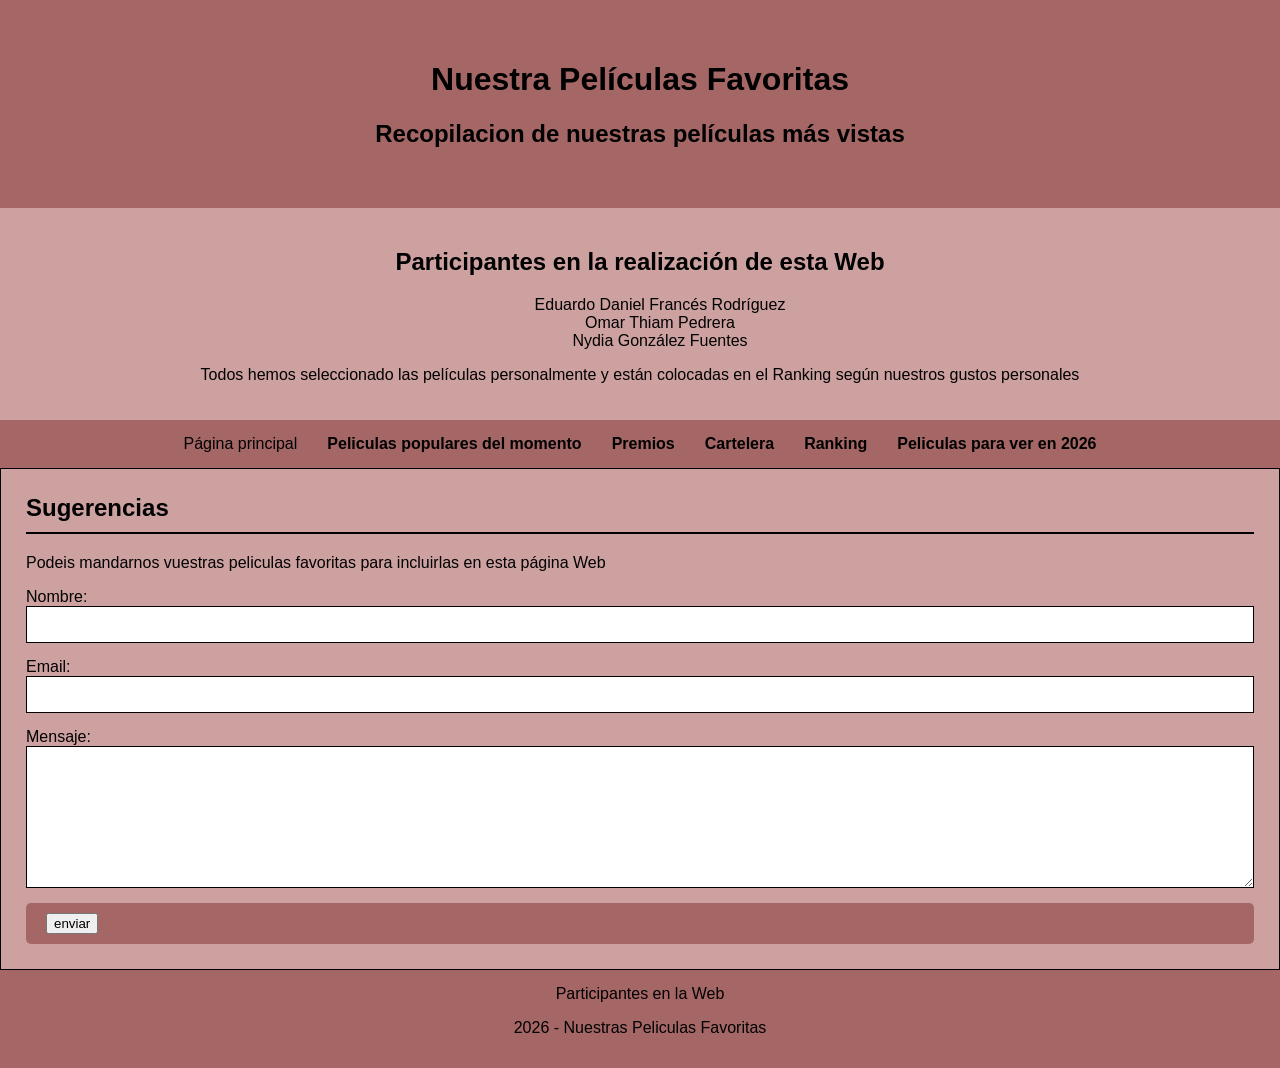
<file: index.html>
<!doctype html>
<html lang="es">
  <head>
    <meta charset="utf-8">
    <meta name="viewport" content="width=device-width, initial-scale=1.0">
    <title>NUESTRAS PELICULAS FAVORITAS</title>
    <link rel="stylesheet" href="styles.css">
  </head>
  <body>
    <header class="header">
        <h1>Nuestra Películas Favoritas</h1>
        <h2>Recopilacion de nuestras películas más vistas</h2>
        <p></p>
    </header>
    <div class="integrantes">
        <h2>Participantes en la realización de esta Web</h2>
        <ul class="nombres-list">
            <li>Eduardo Daniel Francés Rodríguez</li>
            <li>Omar Thiam Pedrera</li>
            <li>Nydia González Fuentes</li>
            
        </ul>
        <p>Todos hemos seleccionado las películas personalmente 
            y están colocadas en el Ranking según nuestros gustos personales
        </p>
    </div>
    <nav class="menu">
        <ul class="menu-list">
            <li><a href="index.html"></a> Página principal</li>
            <li><a href="subpágina_populares.html">Peliculas populares del momento</a></li>
            <li><a href="subpagina_Premios.html">Premios</a></li>
            <li><a href="subpagina_Cartelera.html">Cartelera</a></li>
            <li><a href="subpagina_Ranking.html">Ranking</a></li>
            <li><a href="subpágina_PAS.html">Peliculas para ver en 2026</a>        
        </ul>
    </nav>
    <section id="sugerencias" class="section">
        <h2>Sugerencias</h2>
        <p>Podeis mandarnos vuestras peliculas favoritas
            para incluirlas en esta página Web
        </p>
            <form class="contact-form">
                <div class="form-group">
                        <label>Nombre:</label>
                        <input type="text">
                </div>
                <div class="form-group">
                        <label>Email:</label>
                        <input type="email">
                </div>
                <div class="form-group">
                        <label>Mensaje:</label>
                        <textarea></textarea>
                </div>
                <div class="miBoton">
                        <input type="submit" value="enviar">
                </div>
            </form>
    </section>
    <footer class="footer">
            <div class="footer-columns">
                <div>Participantes en la Web</div>
            </div>
            <p>2026 - Nuestras Peliculas Favoritas</p>
    </footer>
</body>

</html>
</file>
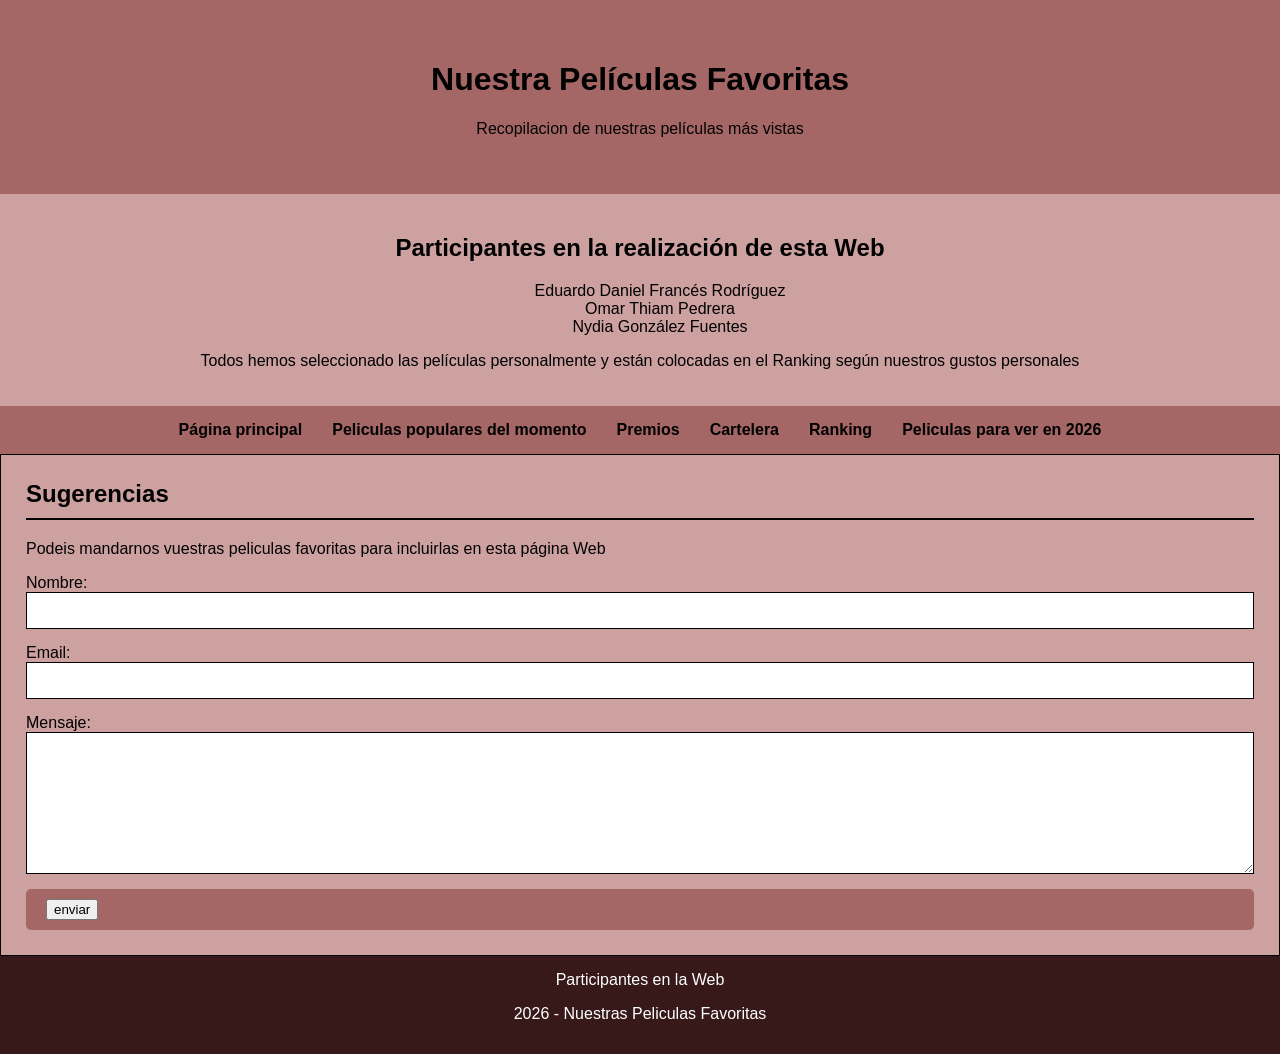
<file: Actividad_Grupal_LenguajeDeMarcas/index.html>
<!doctype html>
<html lang="es">
  <head>
    <meta charset="utf-8">
    <meta name="viewport" content="width=device-width, initial-scale=1.0">
    <title>NUESTRAS PELICULAS FAVORITAS</title>
    <link rel="stylesheet" href="styles.css">
  </head>
  <body>
    <!-- CABECERA: título principal y subtítulo de la web -->
    <header class="header">
        <h1>Nuestra Películas Favoritas</h1>
        <p>Recopilacion de nuestras películas más vistas</p>
    </header>

    <!-- BLOQUE DE INTEGRANTES: presenta a los participantes del proyecto -->
    <div class="integrantes">
        <h2>Participantes en la realización de esta Web</h2>
        <ul class="nombres-list">
            <li>Eduardo Daniel Francés Rodríguez</li>
            <li>Omar Thiam Pedrera</li>
            <li>Nydia González Fuentes</li>
        </ul>
        <p>Todos hemos seleccionado las películas personalmente 
            y están colocadas en el Ranking según nuestros gustos personales
        </p>
    </div>

    <!-- MENÚ DE NAVEGACIÓN: enlaces a todas las subpáginas -->
    <nav class="menu">
        <ul class="menu-list">
            <li><a href="index.html">Página principal</a></li>
            <li><a href="subpágina_populares.html">Peliculas populares del momento</a></li>
            <li><a href="subpagina.Premios.html">Premios</a></li>
            <li><a href="subpagina_Cartelera.html">Cartelera</a></li>
            <li><a href="subpagina_Ranking.html">Ranking</a></li>
            <li><a href="subpágina_PAS.html">Peliculas para ver en 2026</a></li>
        </ul>
    </nav>

    <!-- SECCIÓN SUGERENCIAS: formulario de contacto para que los usuarios envíen sus películas favoritas -->
     <section id="sugerencias" class="section">
        <h2>Sugerencias</h2>
        <p>Podeis mandarnos vuestras peliculas favoritas
            para incluirlas en esta página Web
        </p>
        <!-- Formulario con campos de nombre, email y mensaje -->
   <form class="contact-form">
        <div class="form-group">
        <label>Nombre:</label>
            <input type="text">
        </div>
        <div class="form-group">
            <label>Email:</label>
            <input type="email">
        </div>
            <div class="form-group">
            <label>Mensaje:</label>
            <textarea></textarea>
        </div>
            <div class="miBoton">
             <input type="submit" value="enviar">
        </div>
    </form>
    </section>

    <!-- PIE DE PÁGINA común a todas las páginas -->
       <footer class="footer">
            <div class="footer-columns">
            <div>Participantes en la Web</div>
            </div>
            <p>2026 - Nuestras Peliculas Favoritas</p>
    </footer>
</body>
  </body>
</html>
</file>
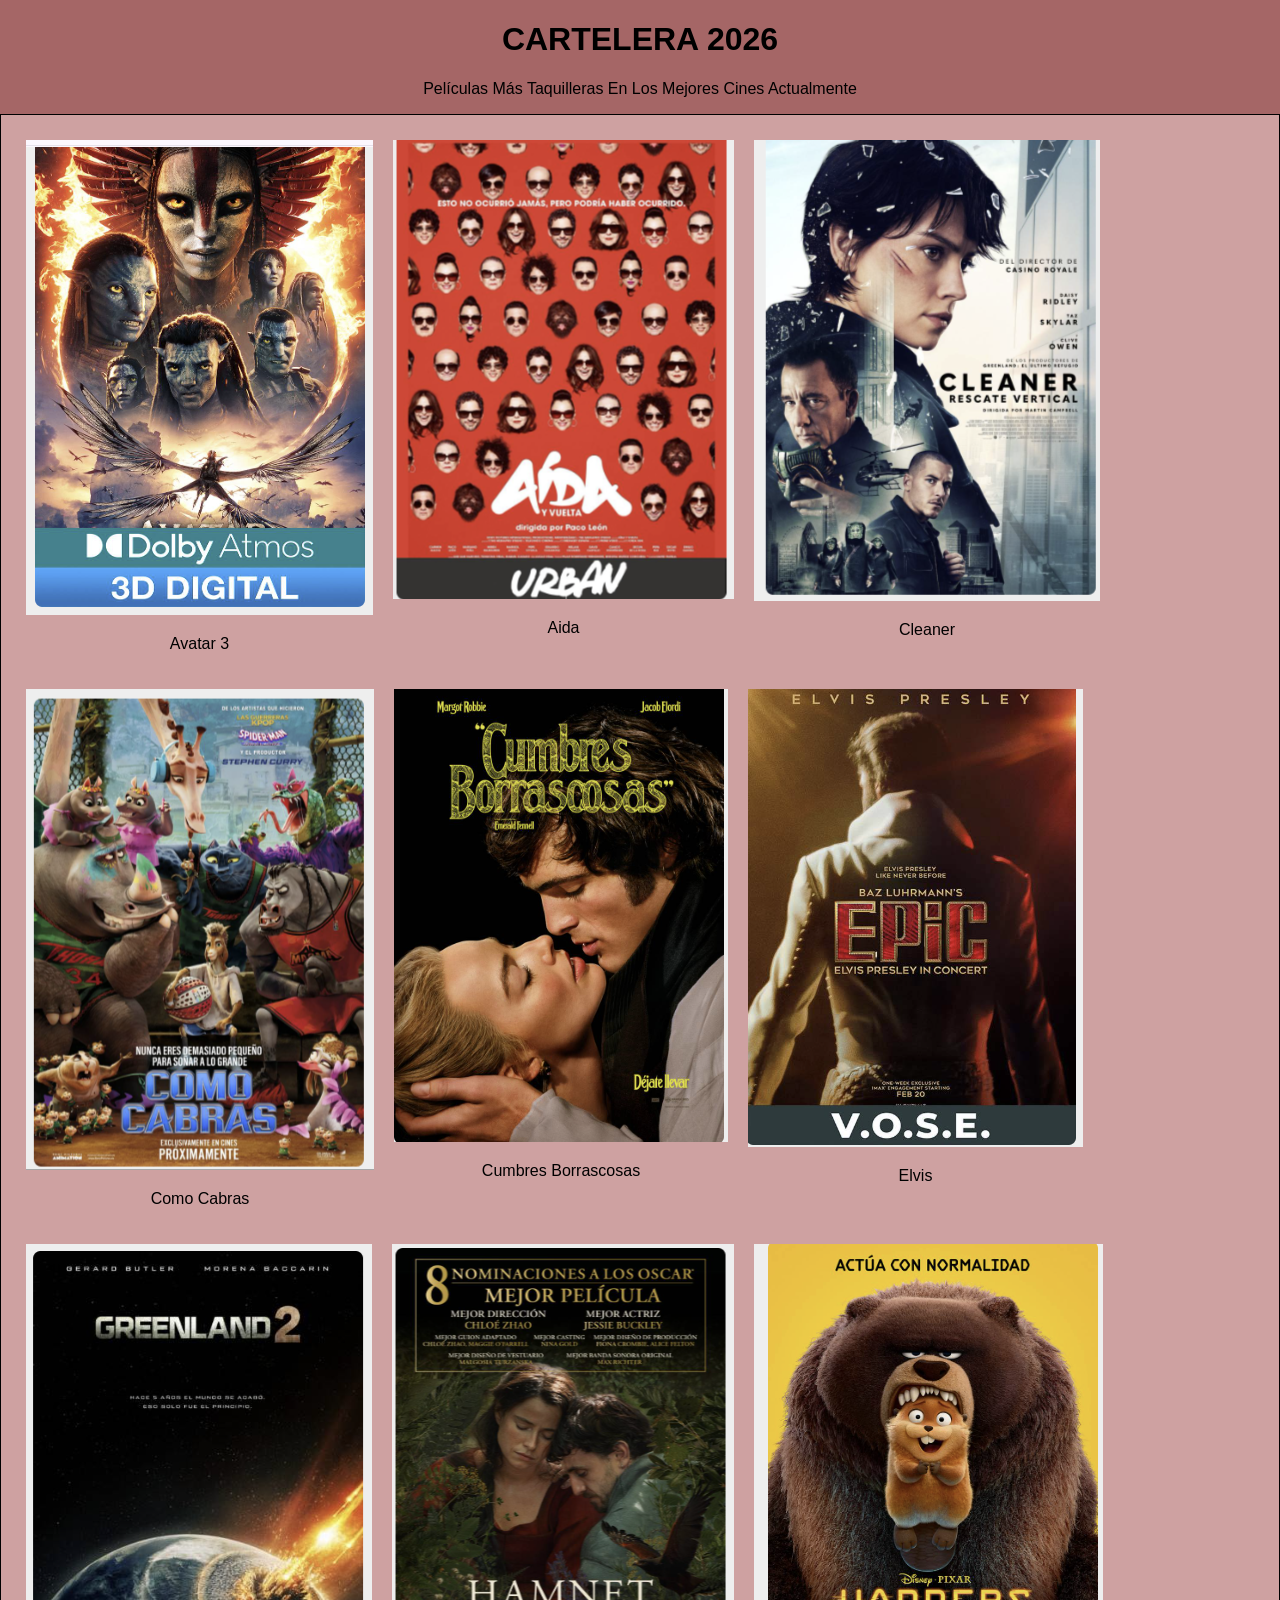
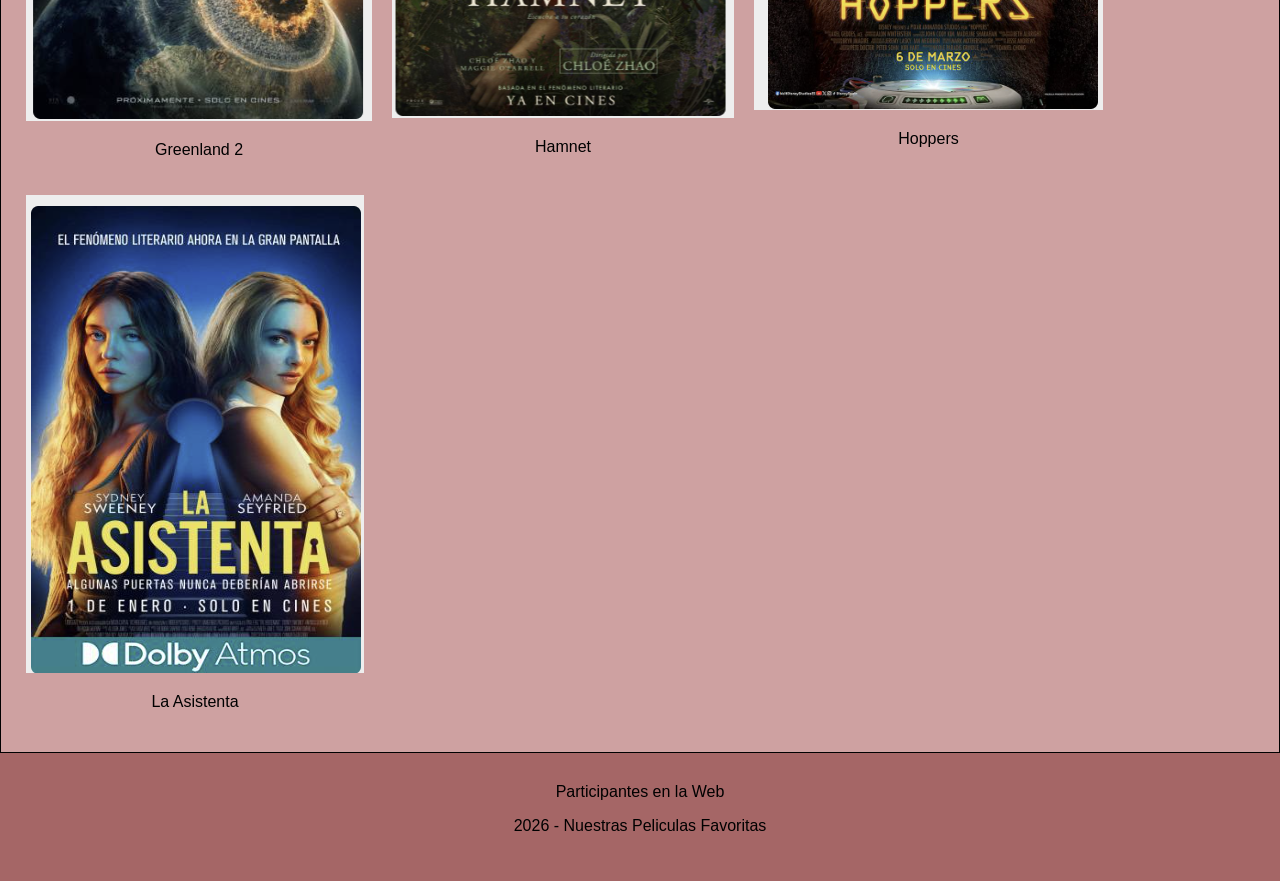
<file: Cartelera.html>
<!DOCTYPE html>
<html lang="es">
<head>
    <meta charset="UTF-8">
    <meta name="viewport" content="width=device-width, initial-scale=1.0">
    <title>Cartelera</title>
    <link rel="stylesheet" href="Cartelera.css">
</head>
<body>
    <h1>CARTELERA 2026</h1>
    <p>Películas más taquilleras en los mejores cines actualmente</p>
    <section class="cartelera">
        <div class="peliculas">
            <div class="pelicula_1">
                <img src="Avatar_3.png" alt="Avatar_3">
                <p>Avatar 3</p>
            </div>
            <div class="pelicula_2">
                <img src="Aida.png" alt="Aida">
                <p>Aida</p>
            </div>
            <div class="pelicula_3">
                <img src="Cleaner.png" alt="Cleaner">
                <p>Cleaner</p>
            </div>
            <div class="pelicula_4">
                <img src="Como_Cabras.png" alt="Como_Cabras">
                <p>Como Cabras</p>
            </div>
            <div class="pelicula_5">
                <img src="Cumbres_Borrascosas.png" alt="Cumbres_Borrascosas">
                <p>Cumbres Borrascosas</p>
            </div>
            <div class="pelicula_6">
                <img src="Elvis.png" alt="Elvis">
                <p>Elvis</p>
            </div>
            <div class="pelicula_7">
                <img src="Greenlan_2.png" alt="Greenland_2">
                <p>Greenland 2</p>
            </div>
            <div class="pelicula_8">
                <img src="Hamnet.png" alt="Hamnet">
                <p>Hamnet</p>
            </div>
            <div class="pelicula_9">
                <img src="Hoppers.png" alt="Hoppers">
                <p>Hoppers</p>
            </div>
            <div class="pelicula_10">
                <img src="La_Asistenta.png" alt="La_Asistenta">
                <p>La Asistenta</p>
            </div>
        </div>
    </section>
    <footer class="footer">
            <div class="footer-columns">
                <div>Participantes en la Web</div>
            </div>
            <p>2026 - Nuestras Peliculas Favoritas</p>
    </footer>
</body>
</html>
</file>
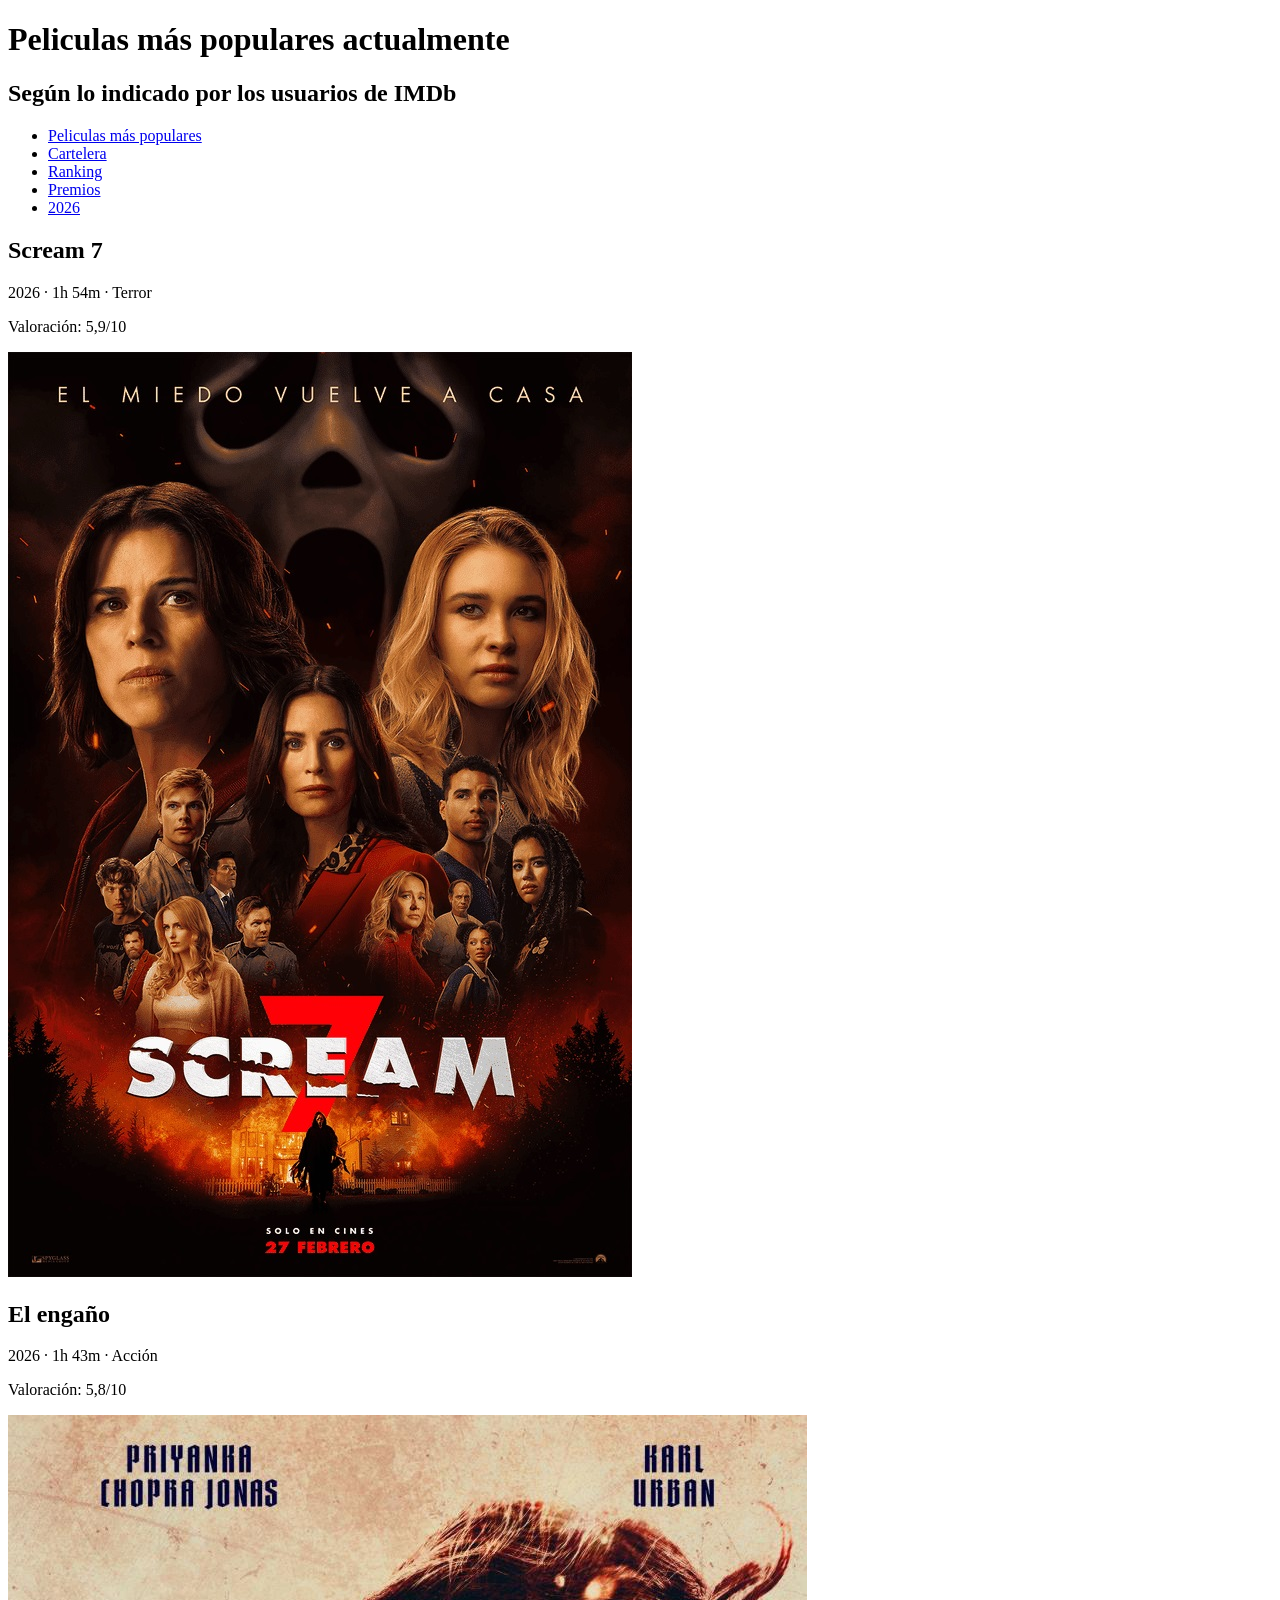
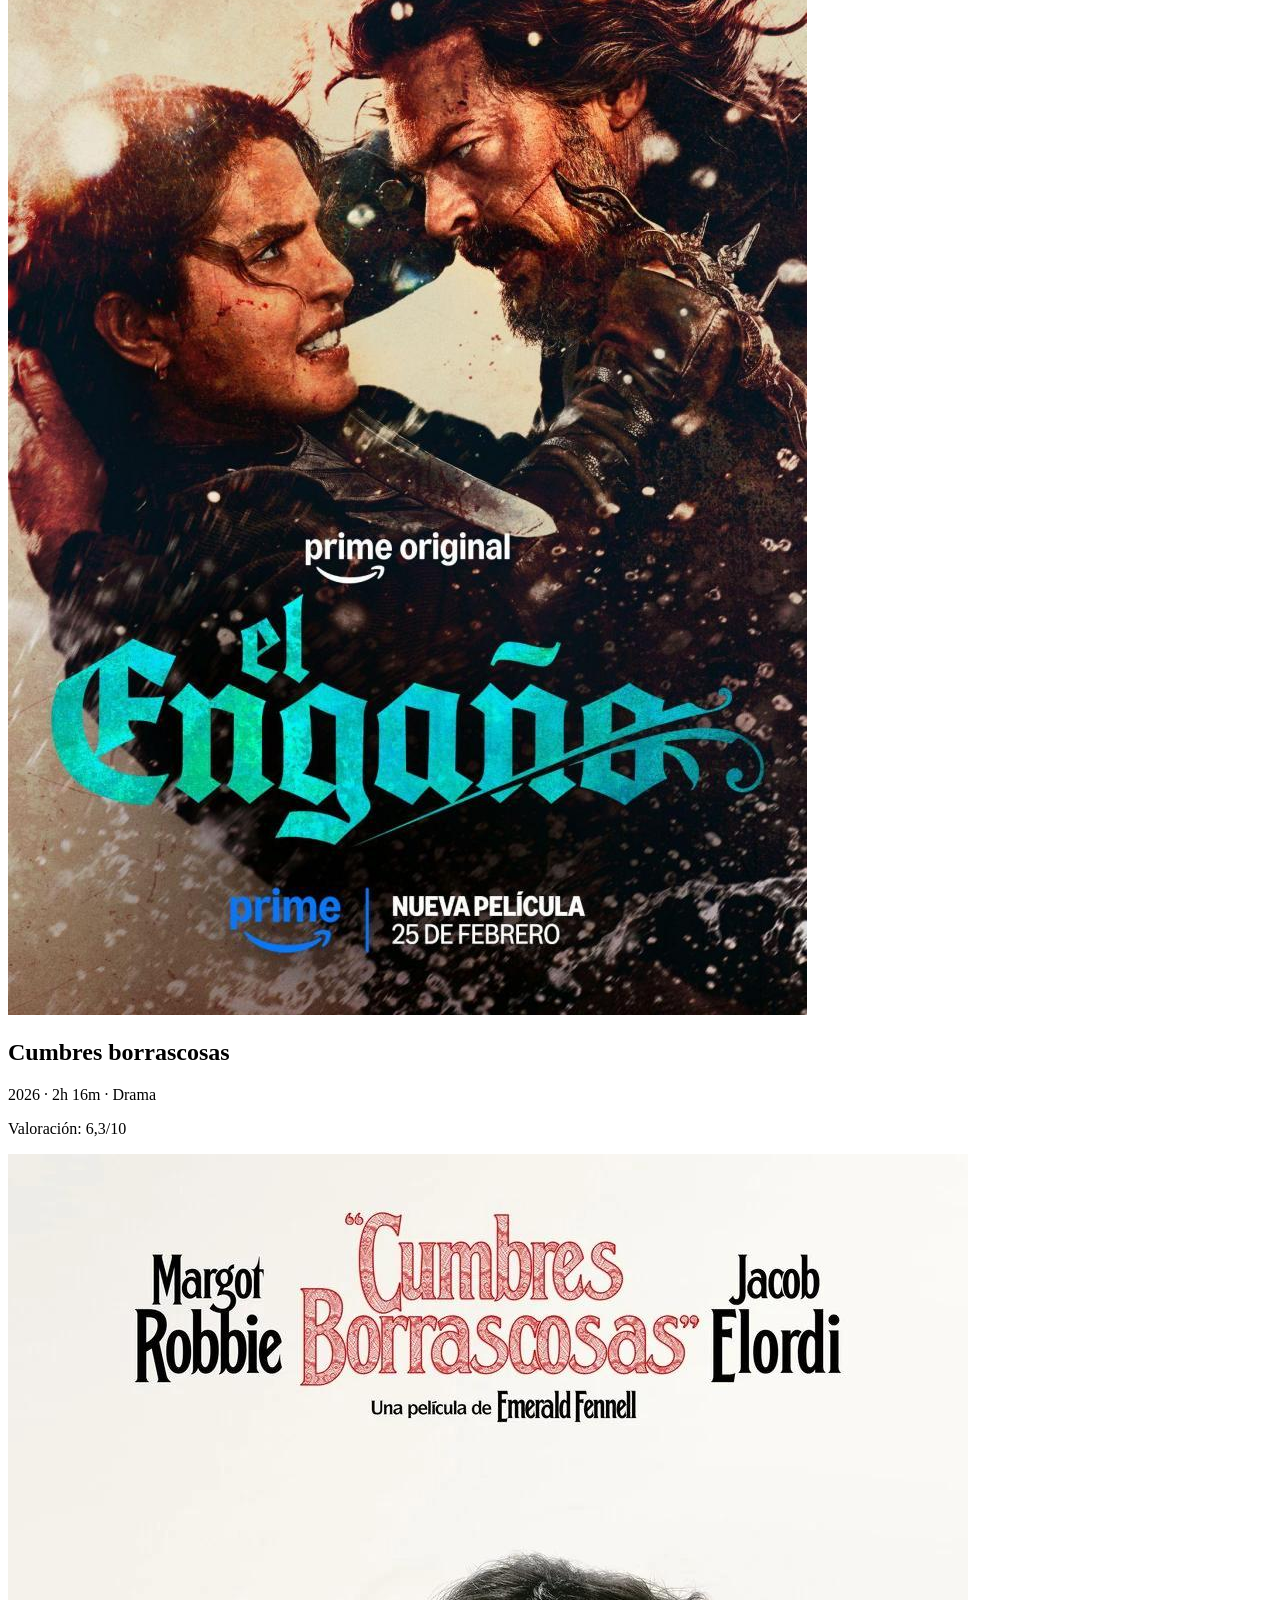
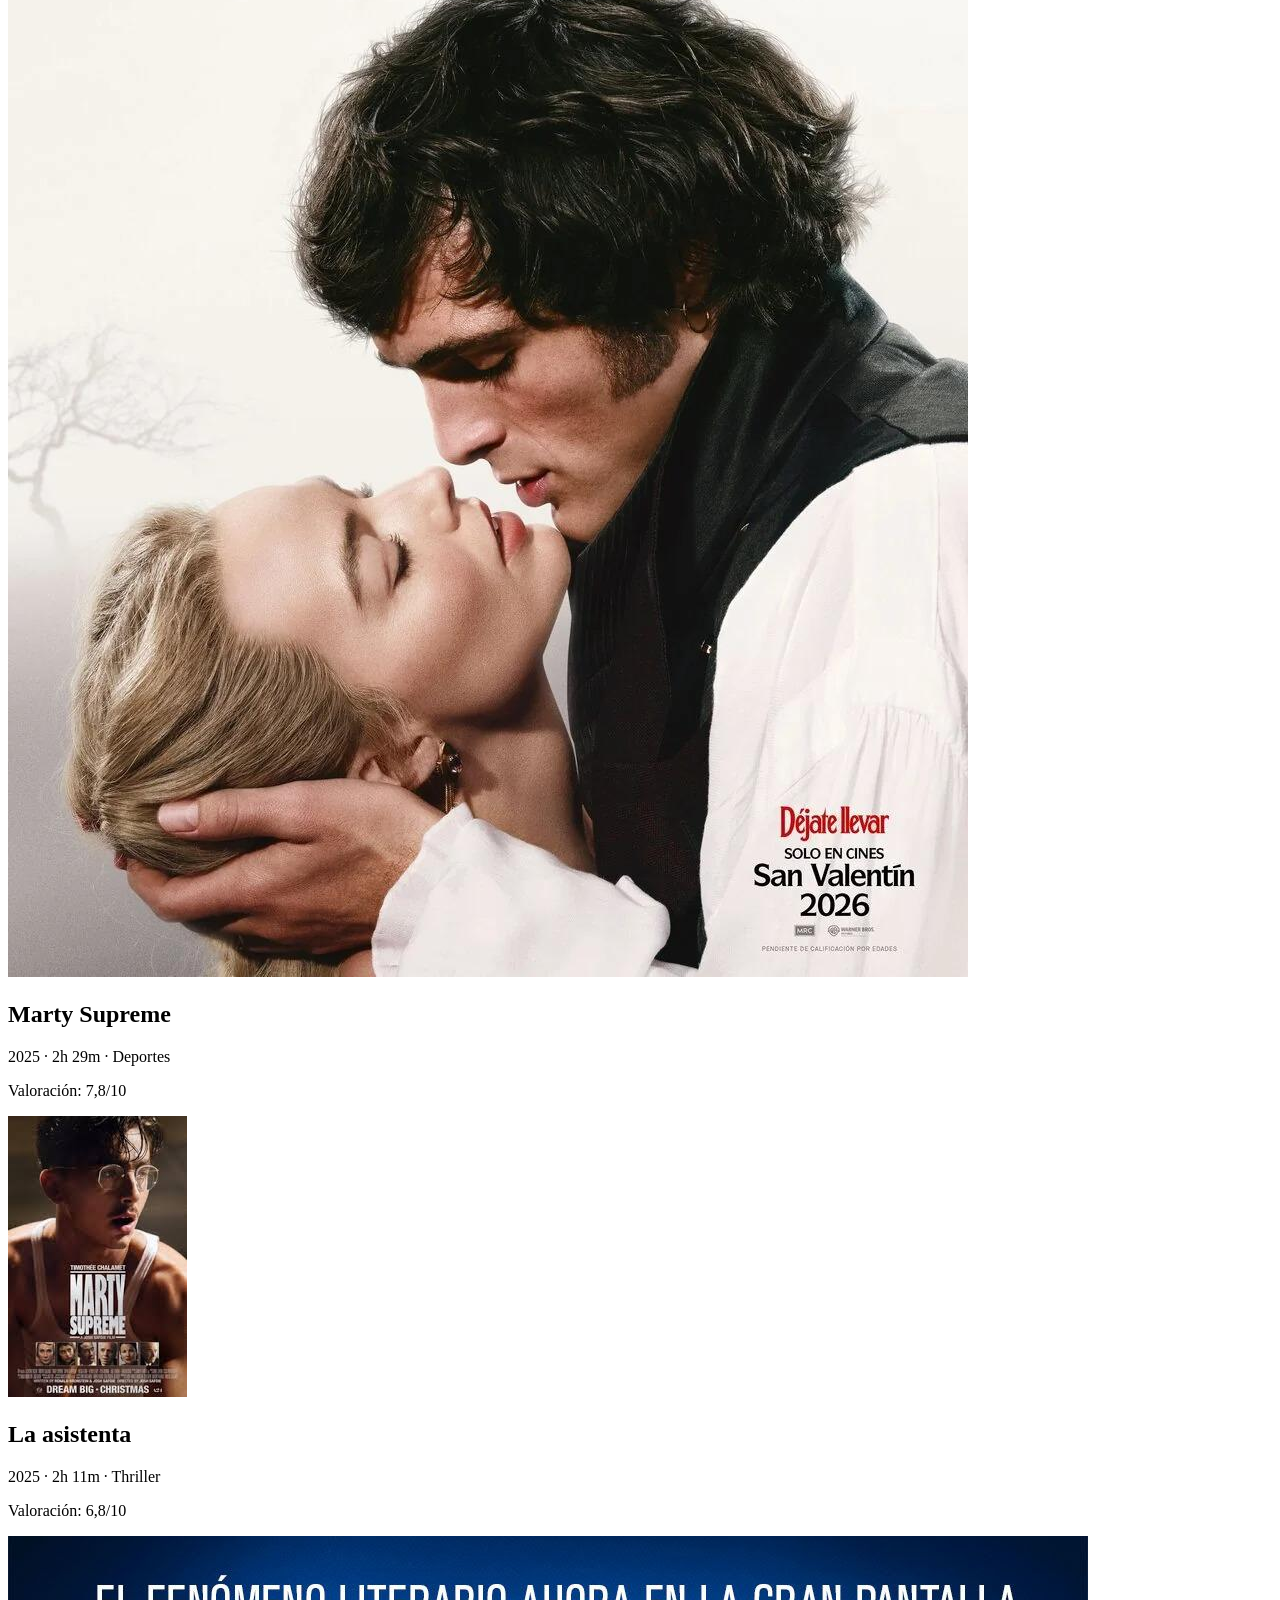
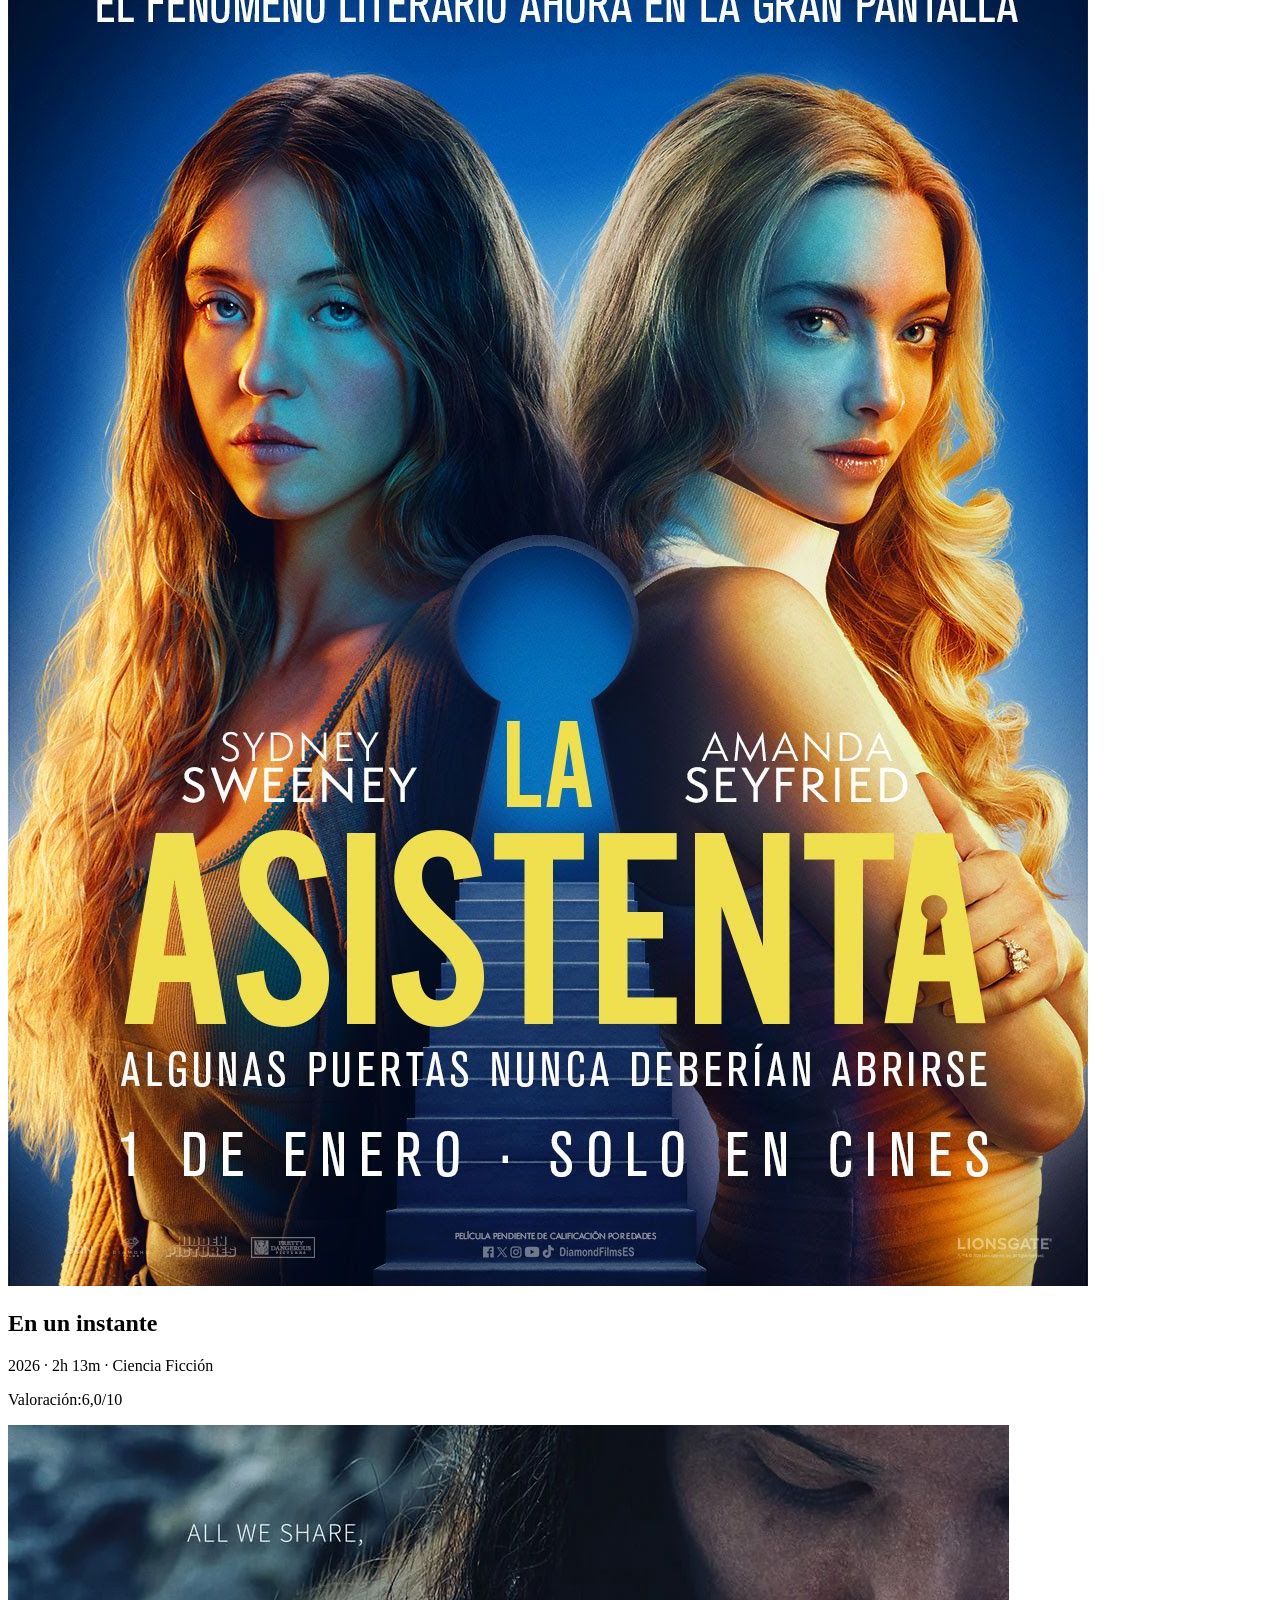
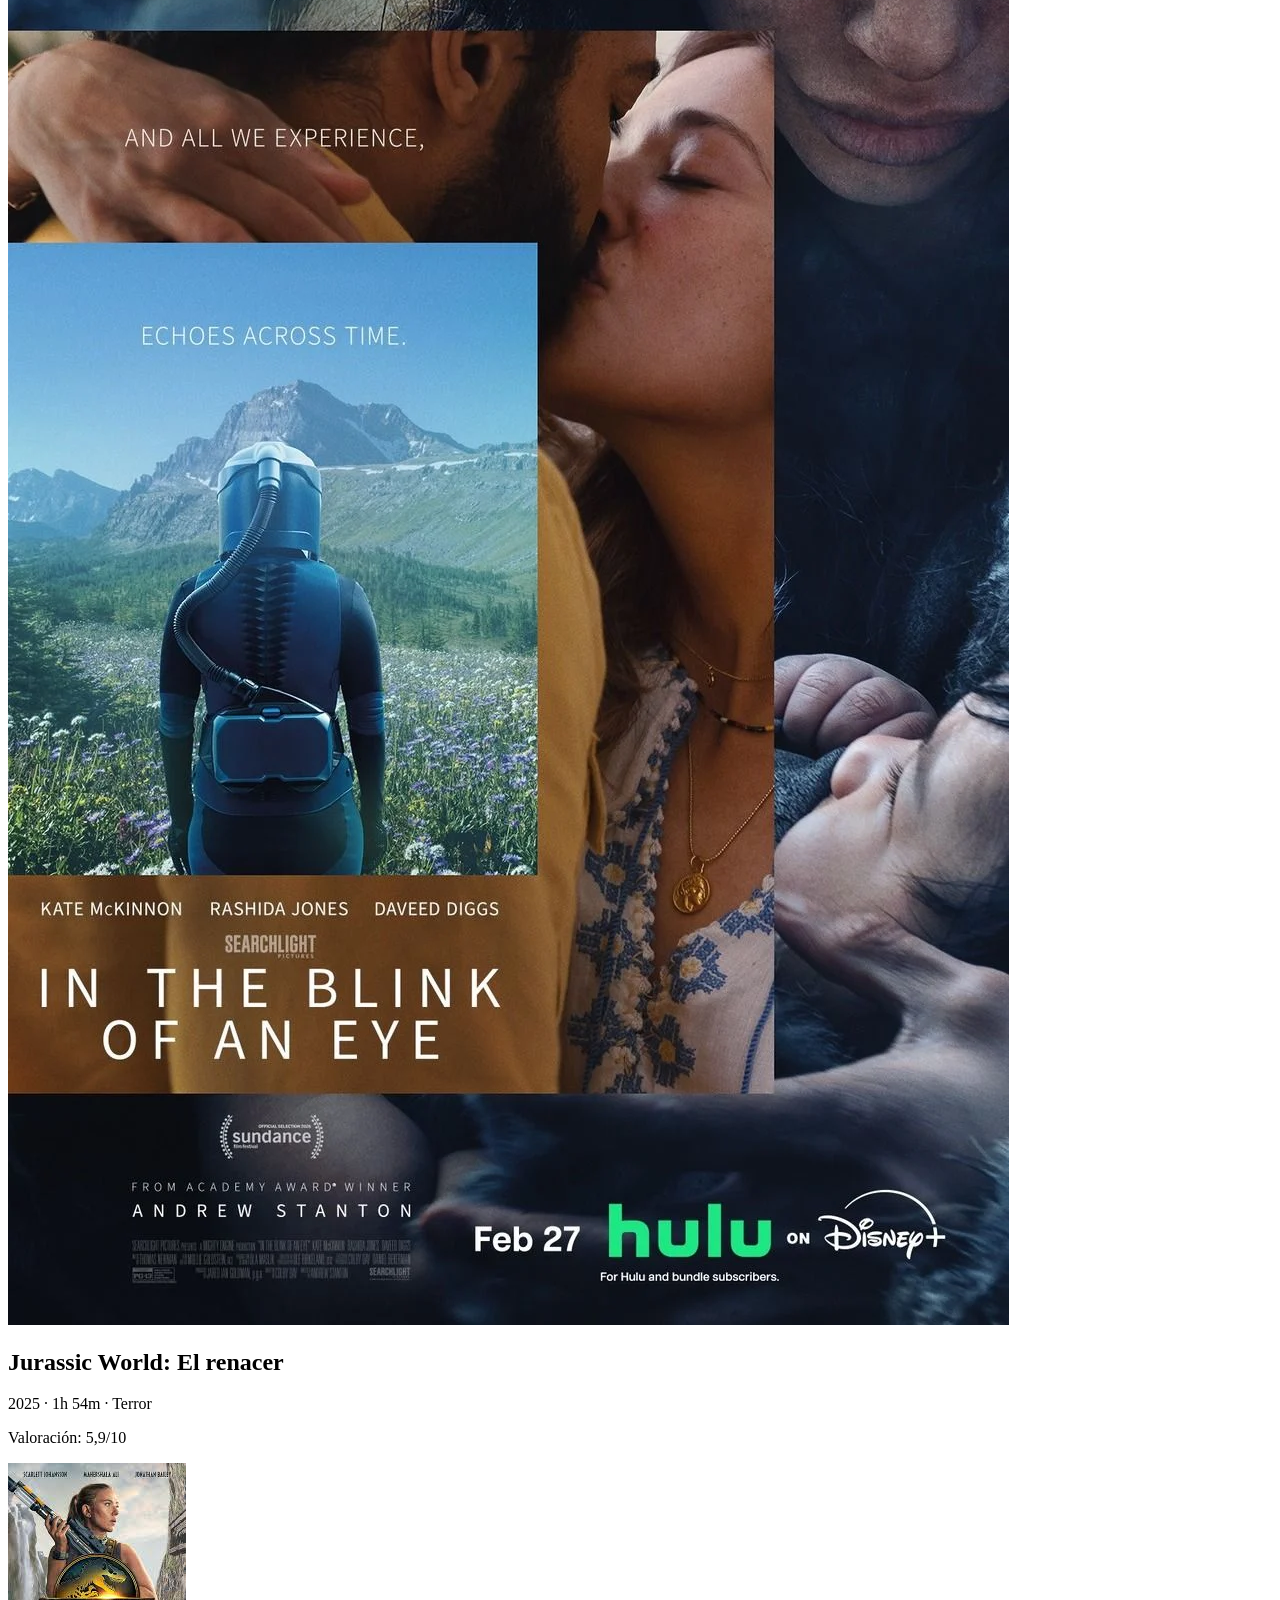
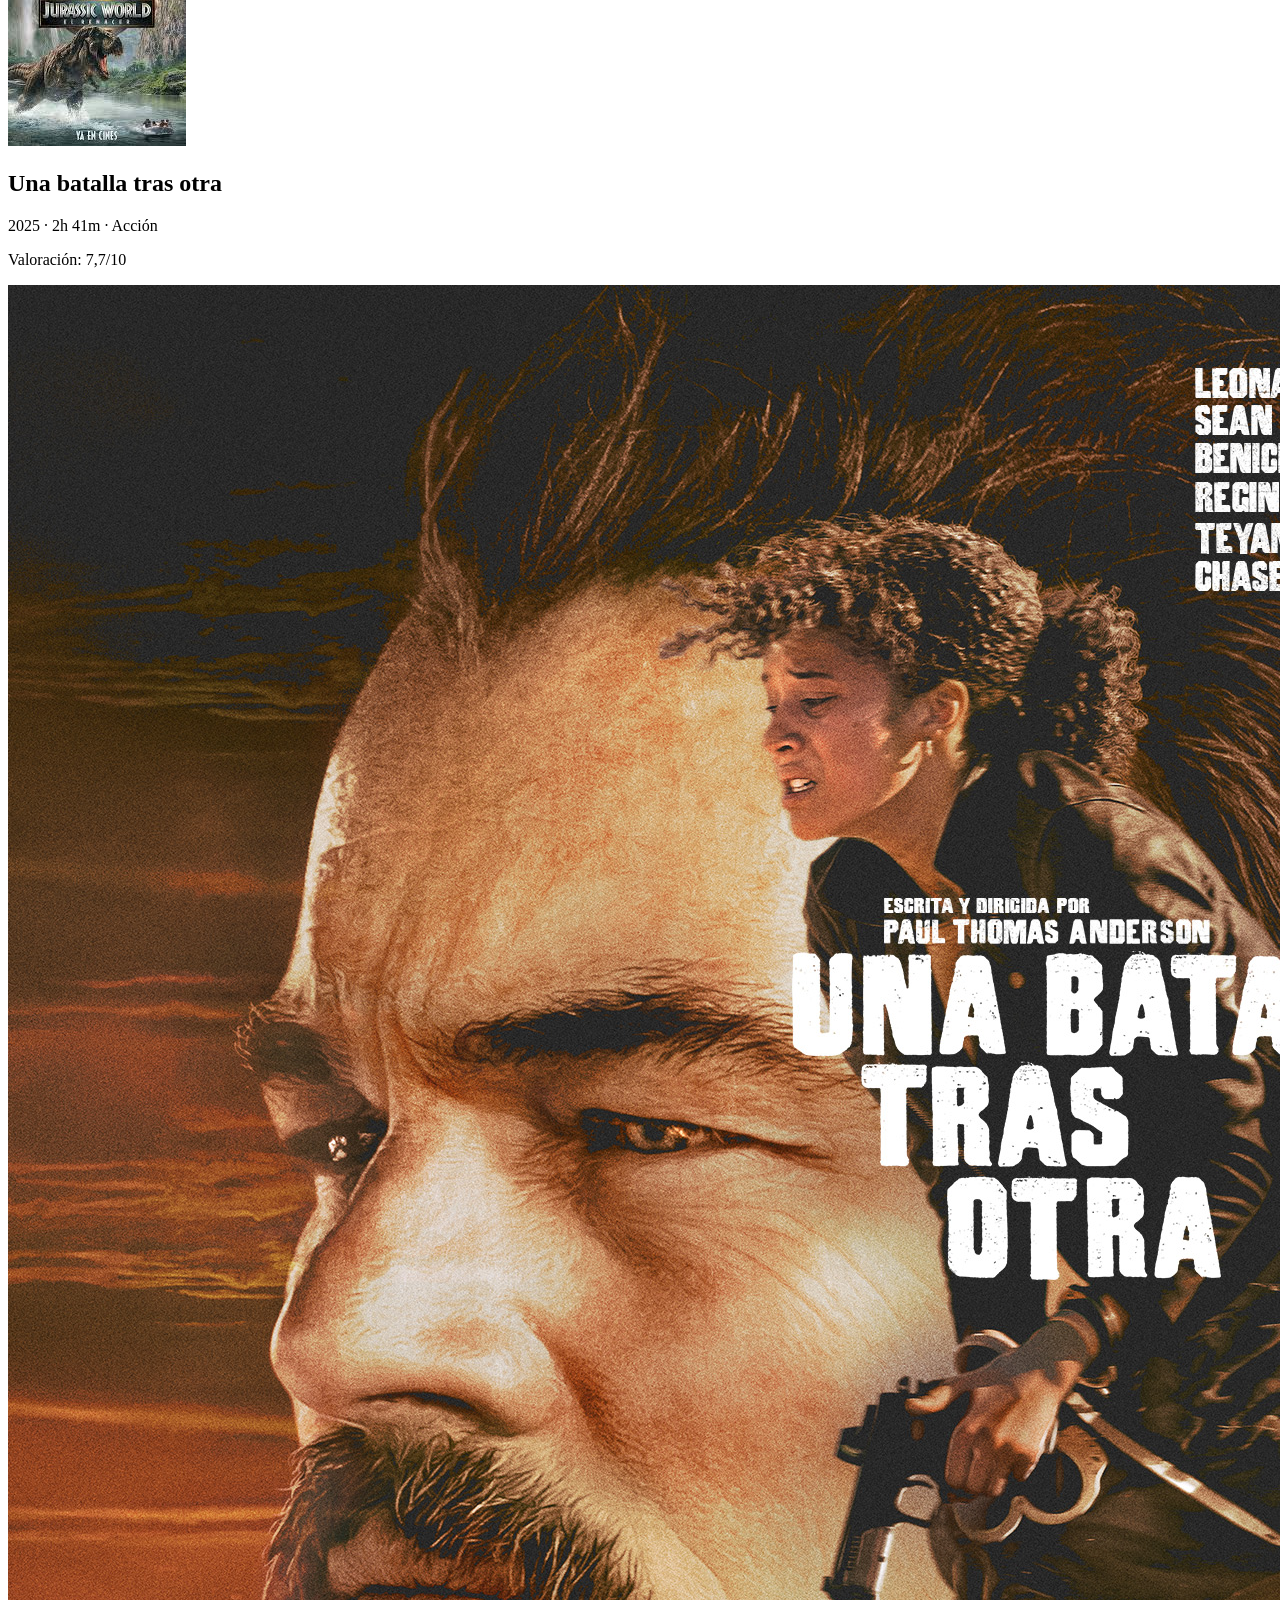
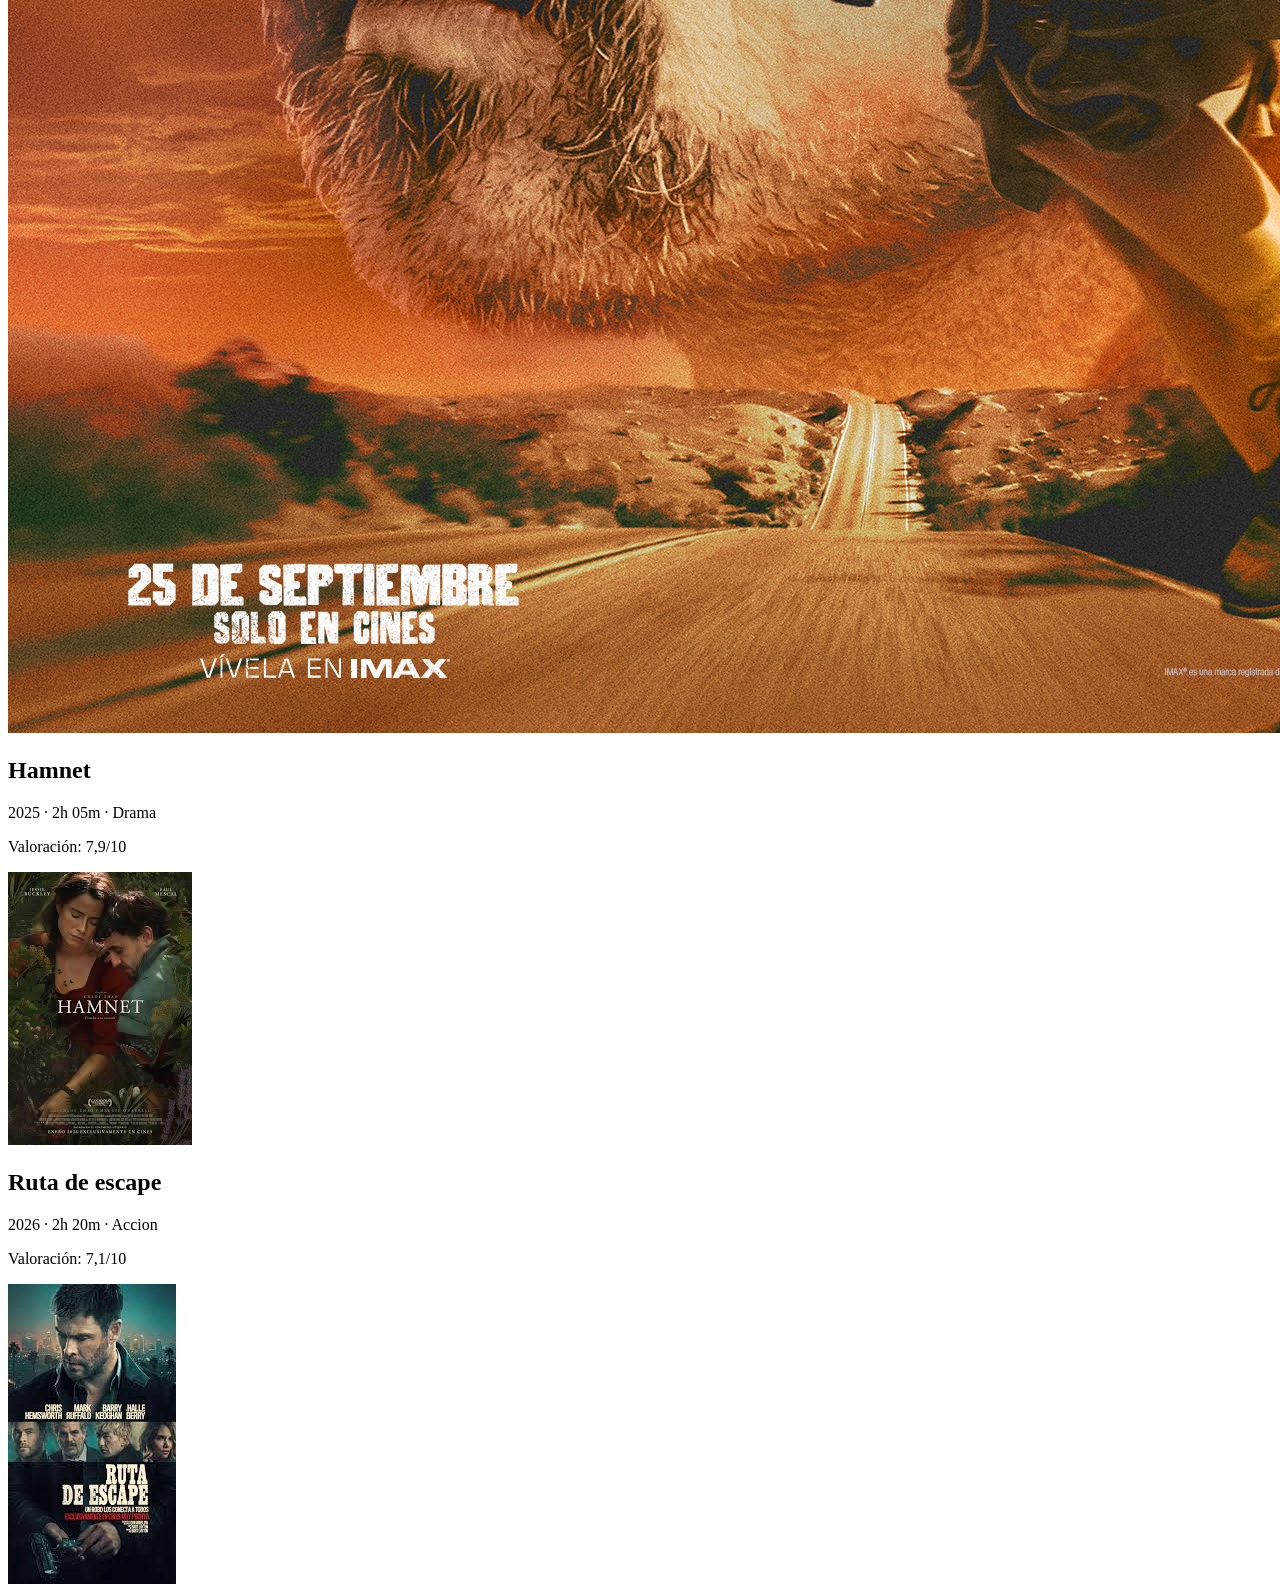
<file: subpágina_Ficha.html>
<!DOCTYPE html>
<html lang="es">
<head>
    <meta charset="UTF-8">
    <meta name="viewport" content="width=device-width, initial-scale=1.0">
    <title>Peliculas populares</title>
</head>
<body>
     <header class = "header"> 
        <h1> Peliculas más populares actualmente</h1>
        <h2>Según lo indicado por los usuarios de IMDb</h2>
    </header>

    <nav class = "menu">
         <ul class = "menu-list"> 
            <li><a href="#críticas">Peliculas más populares</a></li>
            <li><a href="#cartelera">Cartelera</a></li>
            <li><a href="#ranking">Ranking</a></li>
            <li><a href="#ranking">Premios</a></li>
            <li><a href="#traileres">2026</a></li>
        </ul>
    </nav>

    <section id = "peliculas-populares" class="section">
        <article id="peli1">
            <h2>Scream 7</h2>
            <p>2026 · 1h 54m · Terror</p>
            <p>Valoración: 5,9/10</p>
            <img src="Scream7.jpg" alt="Scream7">

        </article>
              <article id="peli2">
            <h2>El engaño</h2>
            <p>2026 · 1h 43m · Acción</p>
            <p>Valoración: 5,8/10</p>
            <img src="El_Engaño.jpg" alt="Mentira">

        </article>
        <article id="peli3">
            <h2>Cumbres borrascosas</h2>
            <p>2026 · 2h 16m · Drama</p>
            <p>Valoración: 6,3/10</p>
            <img src="Cumbres_Bochornosas.jpg" alt="CumbresBochornosas">

        </article>
        <article id="peli4">
            <h2>Marty Supreme</h2>
            <p>2025 · 2h 29m · Deportes</p>
            <p>Valoración: 7,8/10</p>
            <img src="Marty_Supreme.jpg" alt="MartySupremo">

        </article>
        <article id="peli5">
            <h2>La asistenta</h2>
            <p>2025 · 2h 11m · Thriller</p>
            <p>Valoración: 6,8/10</p>
            <img src="La_Asistenta.jpg" alt="AsistentaModric">

        </article>
        <article id="peli6">
            <h2>En un instante</h2>
            <p>2026 · 2h 13m · Ciencia Ficción</p>
            <p>Valoración:6,0/10</p>
            <img src="Instante.jpg" alt="InstanteOscuro">

        </article>
        <article id="peli7">
            <h2>Jurassic World: El renacer</h2>
            <p>2025 · 1h 54m · Terror</p>
            <p>Valoración: 5,9/10</p>
            <img src="JurasicWorld.jpg" alt="JurasicFluminense">

        </article>
        <article id="peli8">
            <h2>Una batalla tras otra</h2>
            <p>2025 · 2h 41m · Acción</p>
            <p>Valoración: 7,7/10</p>
            <img src="OBAA.jpg" alt="UnaTrasOtra">

        </article>
        <article id="peli9">
            <h2>Hamnet</h2>
            <p>2025 · 2h 05m · Drama</p>
            <p>Valoración: 7,9/10</p>
            <img src="Hamnet.jpg" alt="Hamlet">

        </article>
        <article id="peli10">
            <h2>Ruta de escape</h2>
            <p>2026 · 2h 20m · Accion</p>
            <p>Valoración: 7,1/10</p>
            <img src="Ruta_de_escape.jpg" alt="Chaochavales">


    </section>

   

</body>
</html>
</file>
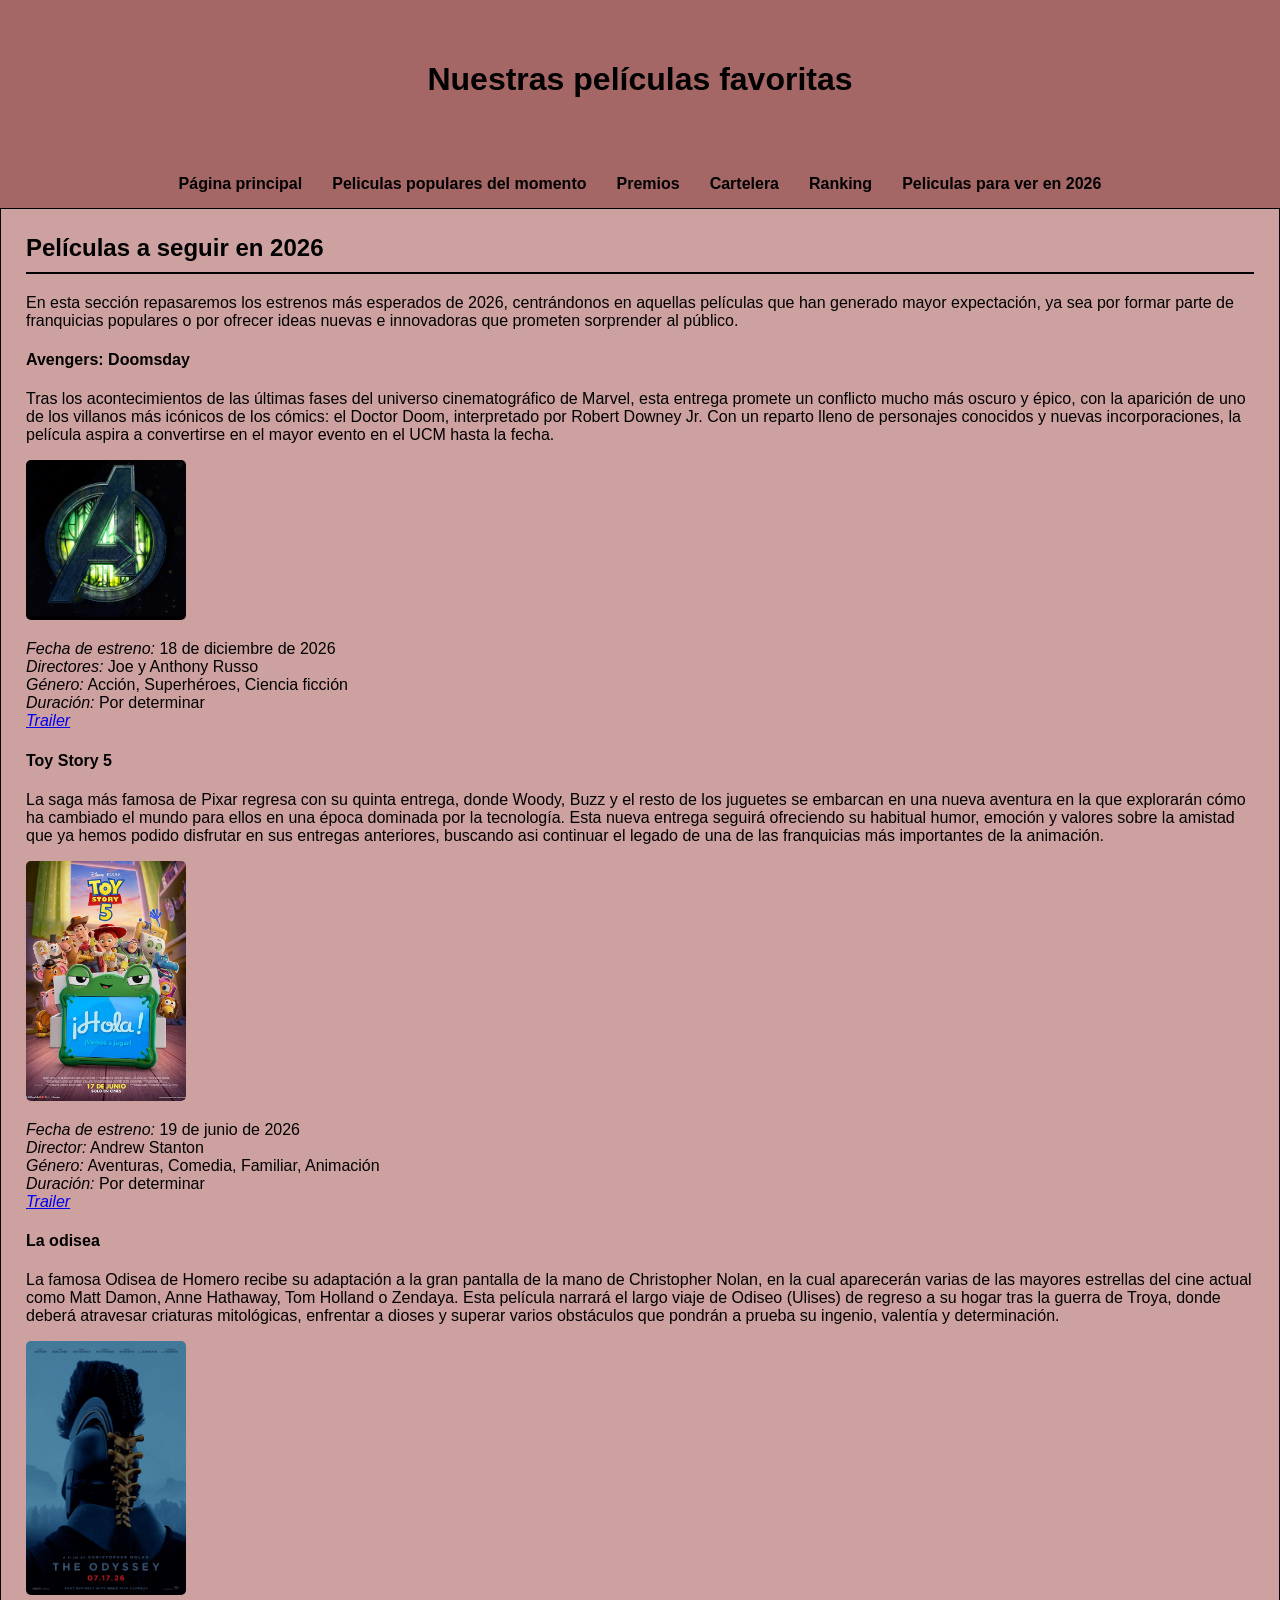
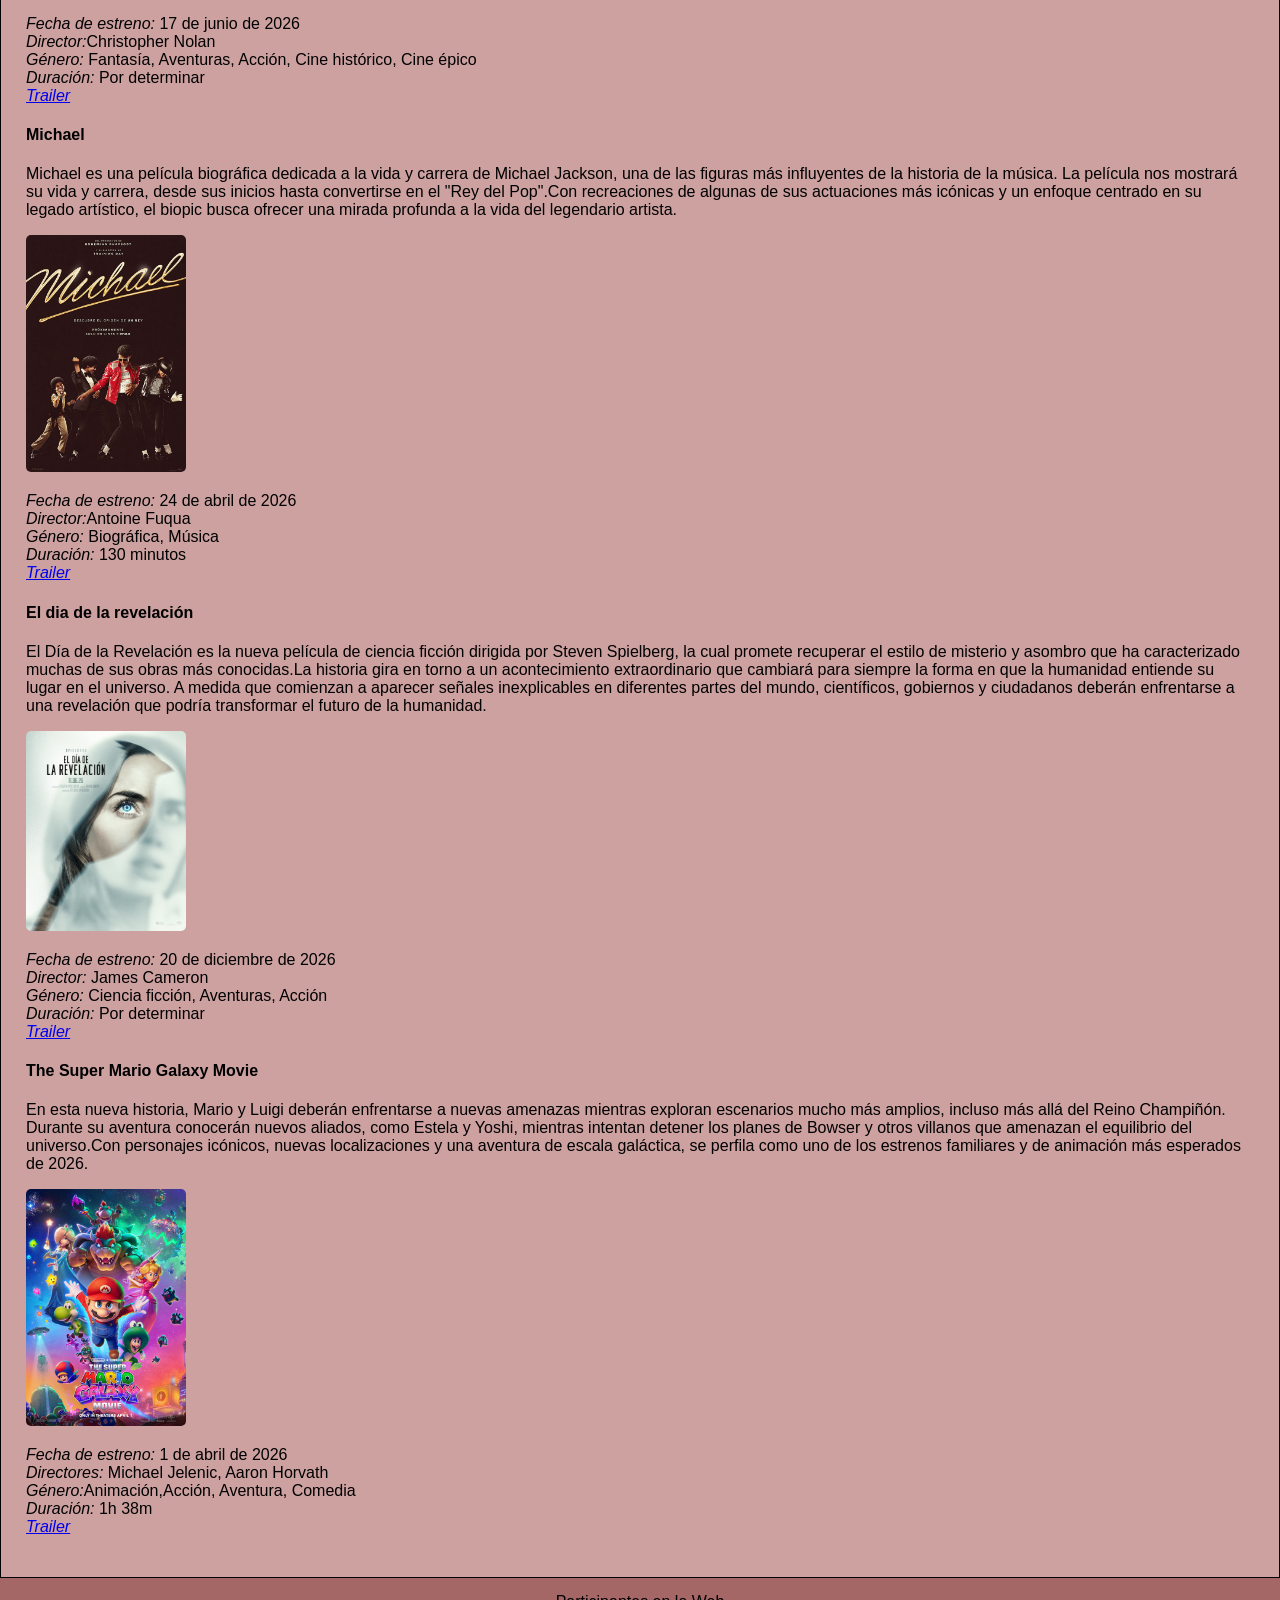
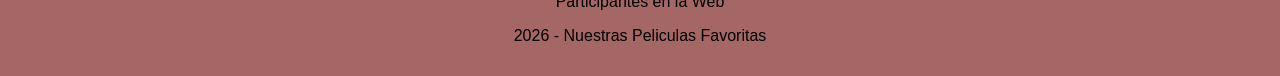
<file: subpágina_PAS.html>
<!DOCTYPE html>
<html lang="es">
<head>
    <meta charset="UTF-8">
    <meta name="viewport" content="width=device-width, initial-scale=1.0">
    <title>Peliculas a seguir en 2026</title>
    <link rel="stylesheet" href="styles.css">
</head>
<body>
    
    <header class = "header">
    <h1>Nuestras películas favoritas</h1>
    </header>

    <nav class="menu">
    <ul class="menu-list">
        <li><a href="index.html"> Página principal</a></li>
        <li><a href="subpágina_populares.html">Peliculas populares del momento</a></li>
        <li><a href="subpagina.Premios.html">Premios</a></li>
        <li><a href="cartelera">Cartelera</a></li>
        <li><a href="subpagina_Ranking.html">Ranking</a></li>
        <li><a href="subpágina_PAS.html">Peliculas para ver en 2026</a>   
    </ul>
    </nav>

<section id="PAS" class="section">
    <h2>Películas a seguir en 2026</h2>
    <p>En esta sección repasaremos los estrenos más esperados
     de 2026, centrándonos en aquellas películas que han 
     generado mayor expectación, ya sea por formar parte de 
     franquicias populares o por ofrecer ideas nuevas 
     e innovadoras que prometen sorprender al público.</p>

    <article id="pelicula_1">
        <h4>Avengers: Doomsday</h4>

        <p>Tras los acontecimientos de las últimas fases 
        del universo cinematográfico de Marvel, esta entrega 
        promete un conflicto mucho más oscuro y épico, 
        con la aparición de uno de los villanos más icónicos 
        de los cómics: el Doctor Doom, interpretado por 
        Robert Downey Jr. Con un reparto lleno 
        de personajes conocidos y nuevas incorporaciones, 
        la película aspira a convertirse en el mayor evento
        en el UCM hasta la fecha.
        </p>

        <img src="Avengers_Doomsday.png" alt="Avengers">

        <p><em>Fecha de estreno:</em> 18 de diciembre de 2026<br>
        <em>Directores:</em> Joe y Anthony Russo<br>
        <em>Género:</em> Acción, Superhéroes, Ciencia ficción<br>
        <em>Duración:</em> Por determinar<br>
        <a href="https://www.youtube.com/watch?v=kH1XlwHQv9o">
        <em>Trailer</em></a>
        </p>
        
    </article>

    <article id="pelicula_2">
        <h4>Toy Story 5</h4>
        
        <p>La saga más famosa de Pixar regresa con su quinta 
        entrega, donde Woody, Buzz y el resto de los juguetes 
        se embarcan en una nueva aventura en la que explorarán 
        cómo ha cambiado el mundo para ellos en una época 
        dominada por la tecnología.
        Esta nueva entrega seguirá ofreciendo su habitual humor, 
        emoción y valores sobre la amistad que ya hemos podido 
        disfrutar en sus entregas anteriores, buscando asi 
        continuar el legado de una de las franquicias más 
        importantes de la animación.</p>
        
        <img src="Toy_Story_5.jpeg" alt="Toy5">

        <p><em>Fecha de estreno:</em> 19 de junio de 2026<br>
        <em>Director:</em> Andrew Stanton<br>
        <em>Género:</em> Aventuras, Comedia, Familiar,  
        Animación<br>
        <em>Duración:</em> Por determinar<br>
        <a href="https://www.youtube.com/watch?v=w56cHtfyGT8">
        <em>Trailer</em></a>
        </p>
        
    </article>

    <article id="pelicula_3">
        <h4>La odisea</h4>

        <p>La famosa Odisea de Homero recibe su adaptación a la 
        gran pantalla de la mano de Christopher Nolan, en 
        la cual aparecerán varias de las mayores estrellas 
        del cine actual como Matt Damon, Anne Hathaway, 
        Tom Holland o Zendaya. 
        Esta película narrará el largo viaje de Odiseo (Ulises) 
        de regreso a su hogar tras la guerra de Troya, donde 
        deberá atravesar criaturas mitológicas, enfrentar a 
        dioses y superar varios obstáculos que pondrán a prueba 
        su ingenio, valentía y determinación.</p>

        <img src="La_odisea.jpg" alt="Odisea">


        <p><em>Fecha de estreno:</em> 17 de junio de 2026<br>
        <em>Director:</em>Christopher Nolan<br>
        <em>Género:</em> Fantasía, Aventuras, Acción, Cine 
        histórico, Cine épico<br>
        <em>Duración:</em> Por determinar<br>
        <a href="https://www.youtube.com/watch?v=o1HQSh6zZ8s">
        <em>Trailer</em></a>
        </p>

    </article>

    <article id="pelicula_4">
        <h4>Michael</h4>

        <p>Michael es una película biográfica dedicada a la vida 
         y carrera de Michael Jackson, una de las figuras más 
         influyentes de la historia de la música. La película 
         nos mostrará su vida y carrera, desde sus 
         inicios hasta convertirse en el "Rey del Pop".Con 
         recreaciones de algunas de sus actuaciones más 
         icónicas y un enfoque centrado en su legado artístico, 
         el biopic busca ofrecer una mirada profunda a la vida 
         del legendario artista.</p>

        <img src="Michael.jpg" alt="MJ">


        <p><em>Fecha de estreno:</em> 24 de abril de 2026<br>
        <em>Director:</em>Antoine Fuqua<br>
        <em>Género:</em> Biográfica, Música<br>
        <em>Duración:</em> 130 minutos<br>
        <a href="https://www.youtube.com/watch?v=o1HQSh6zZ8s">
        <em>Trailer</em></a>
        </p>
    </article>

    <article id ="pelicula_5">
        <h4>El dia de la revelación</h4>

        <p>El Día de la Revelación es la nueva película 
        de ciencia ficción dirigida por Steven Spielberg, 
        la cual promete recuperar el estilo de misterio y 
        asombro que ha caracterizado muchas de sus obras 
        más conocidas.La historia gira en torno a un acontecimiento 
        extraordinario que cambiará para siempre la forma en que 
        la humanidad entiende su lugar en el universo. A medida 
        que comienzan a aparecer señales inexplicables en 
        diferentes partes del mundo, científicos, gobiernos y 
        ciudadanos deberán enfrentarse a una revelación que podría 
        transformar el futuro de la humanidad.</p>

        <img src="Revelacion.jpg" alt="Revelacion">

        <p><em>Fecha de estreno:</em> 20 de diciembre de 2026<br>
        <em>Director:</em> James Cameron<br>
        <em>Género:</em> Ciencia ficción, Aventuras, Acción<br>
        <em>Duración:</em> Por determinar<br>
        <a href="https://www.youtube.com/watch?v=EGr_N0vu0T0">
        <em>Trailer</em></a>
        </p>

    </article>

    <article id="pelicula_6">
        <h4>The Super Mario Galaxy Movie</h4>

        <p>En esta nueva historia, Mario y Luigi deberán 
        enfrentarse a nuevas amenazas mientras exploran 
        escenarios mucho más amplios, incluso más allá del 
        Reino Champiñón. Durante su aventura conocerán 
        nuevos aliados, como Estela y Yoshi, mientras 
        intentan detener los planes de Bowser y otros villanos 
        que amenazan el equilibrio del universo.Con personajes 
        icónicos, nuevas localizaciones y una aventura de escala 
        galáctica, se perfila como uno de los estrenos familiares 
        y de animación más esperados de 2026.</p>

        <img src="Mario_Galaxy.jpeg" alt="Mario">

        <p><em>Fecha de estreno:</em> 1 de abril de 2026<br>
        <em>Directores:</em> Michael Jelenic, Aaron Horvath<br>
        <em>Género:</em>Animación,Acción, Aventura, Comedia<br>
        <em>Duración:</em> 1h 38m<br>
        <a href="https://www.youtube.com/watch?v=iTzCWDQSwvk">
        <em>Trailer</em></a>
        </p>
        

    </article>
</section>

   <footer class="footer">
            <div class="footer-columns">
                <div>Participantes en la Web</div>
            </div>
            <p>2026 - Nuestras Peliculas Favoritas</p>
    </footer>

</body>
</html>
</file>
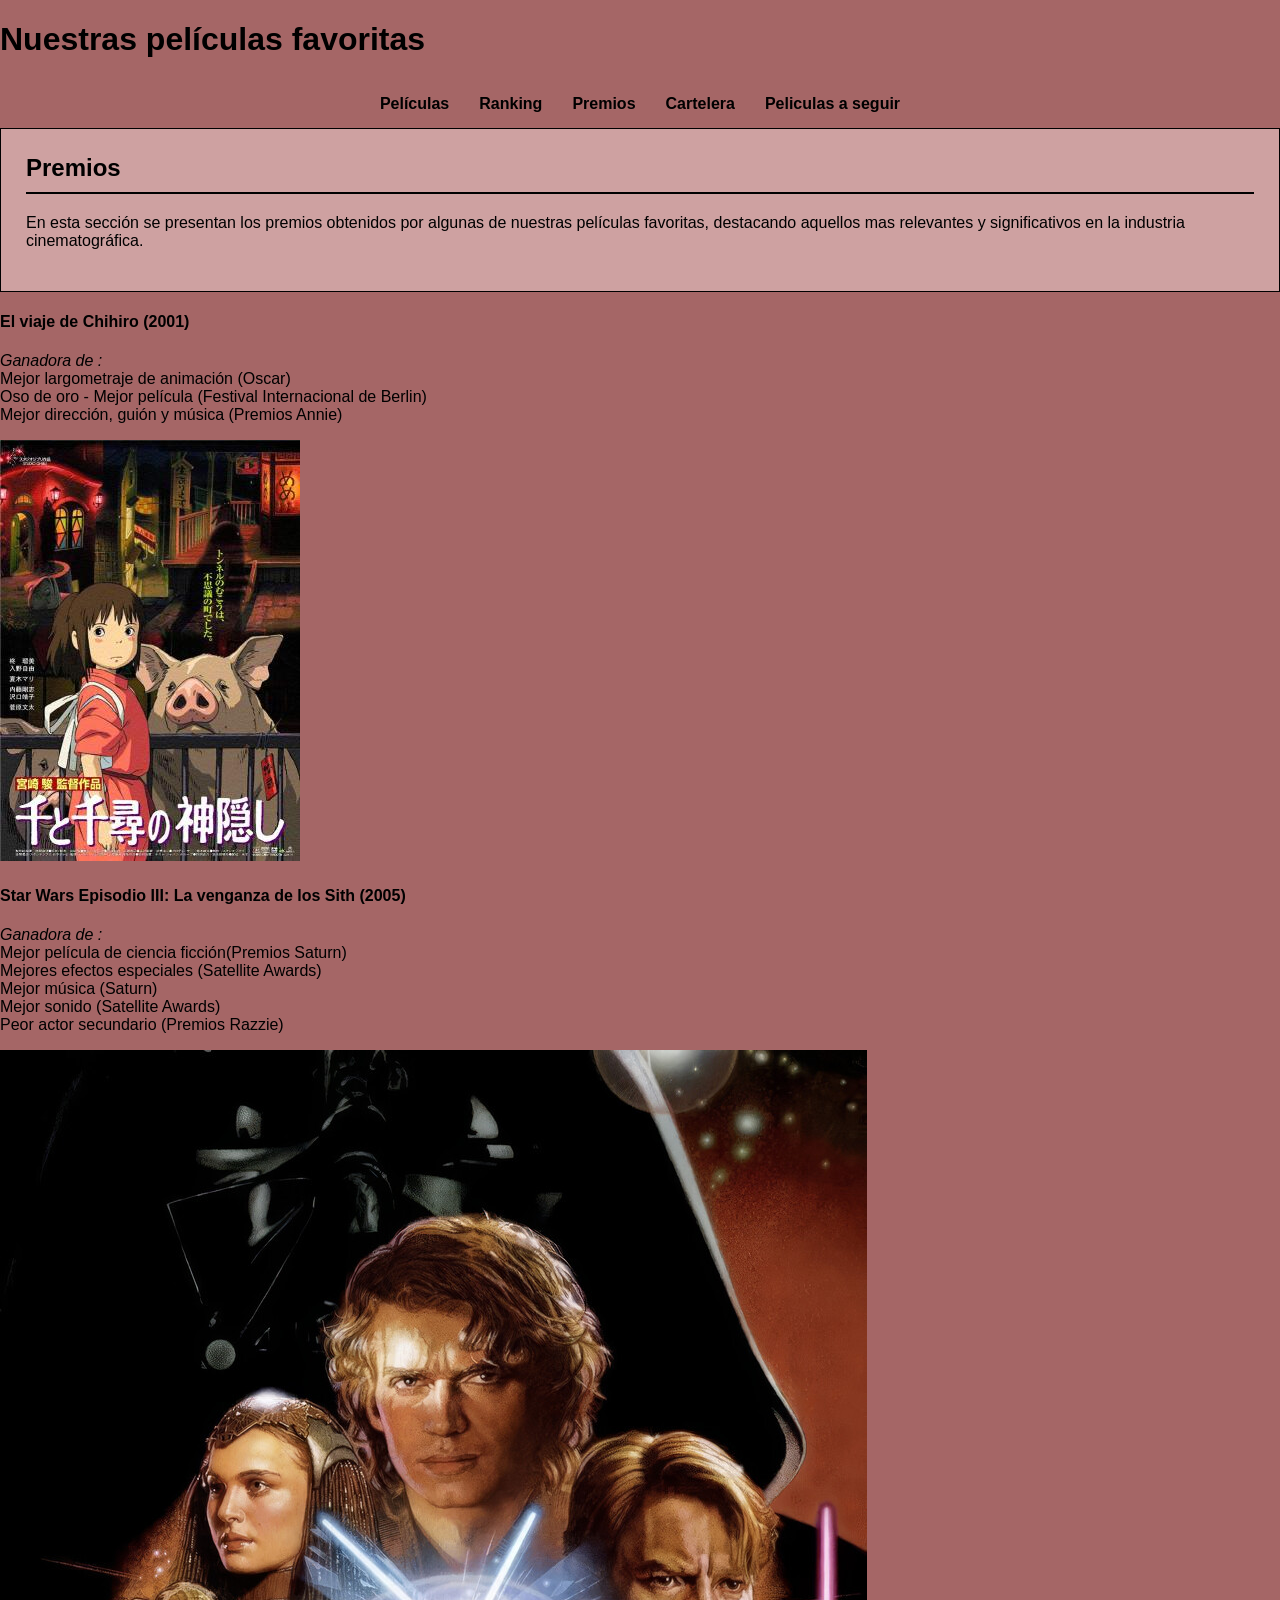
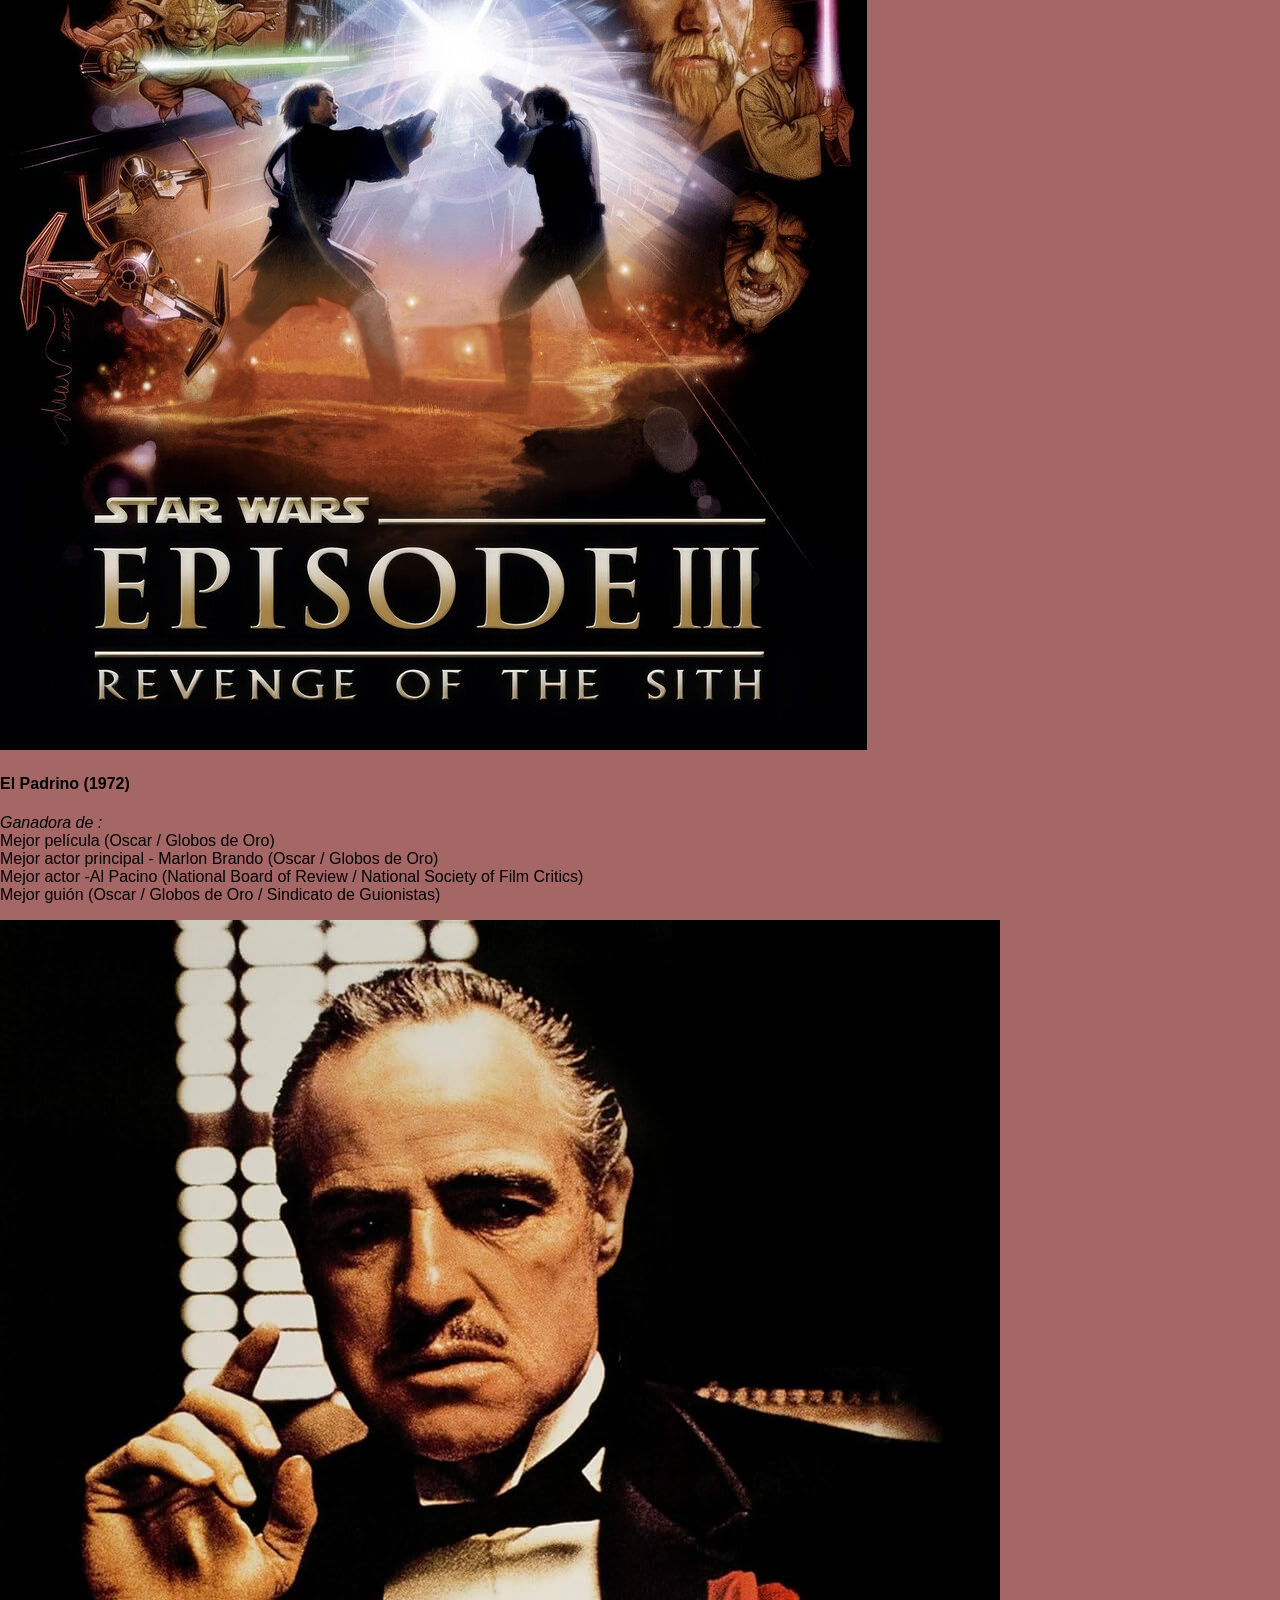
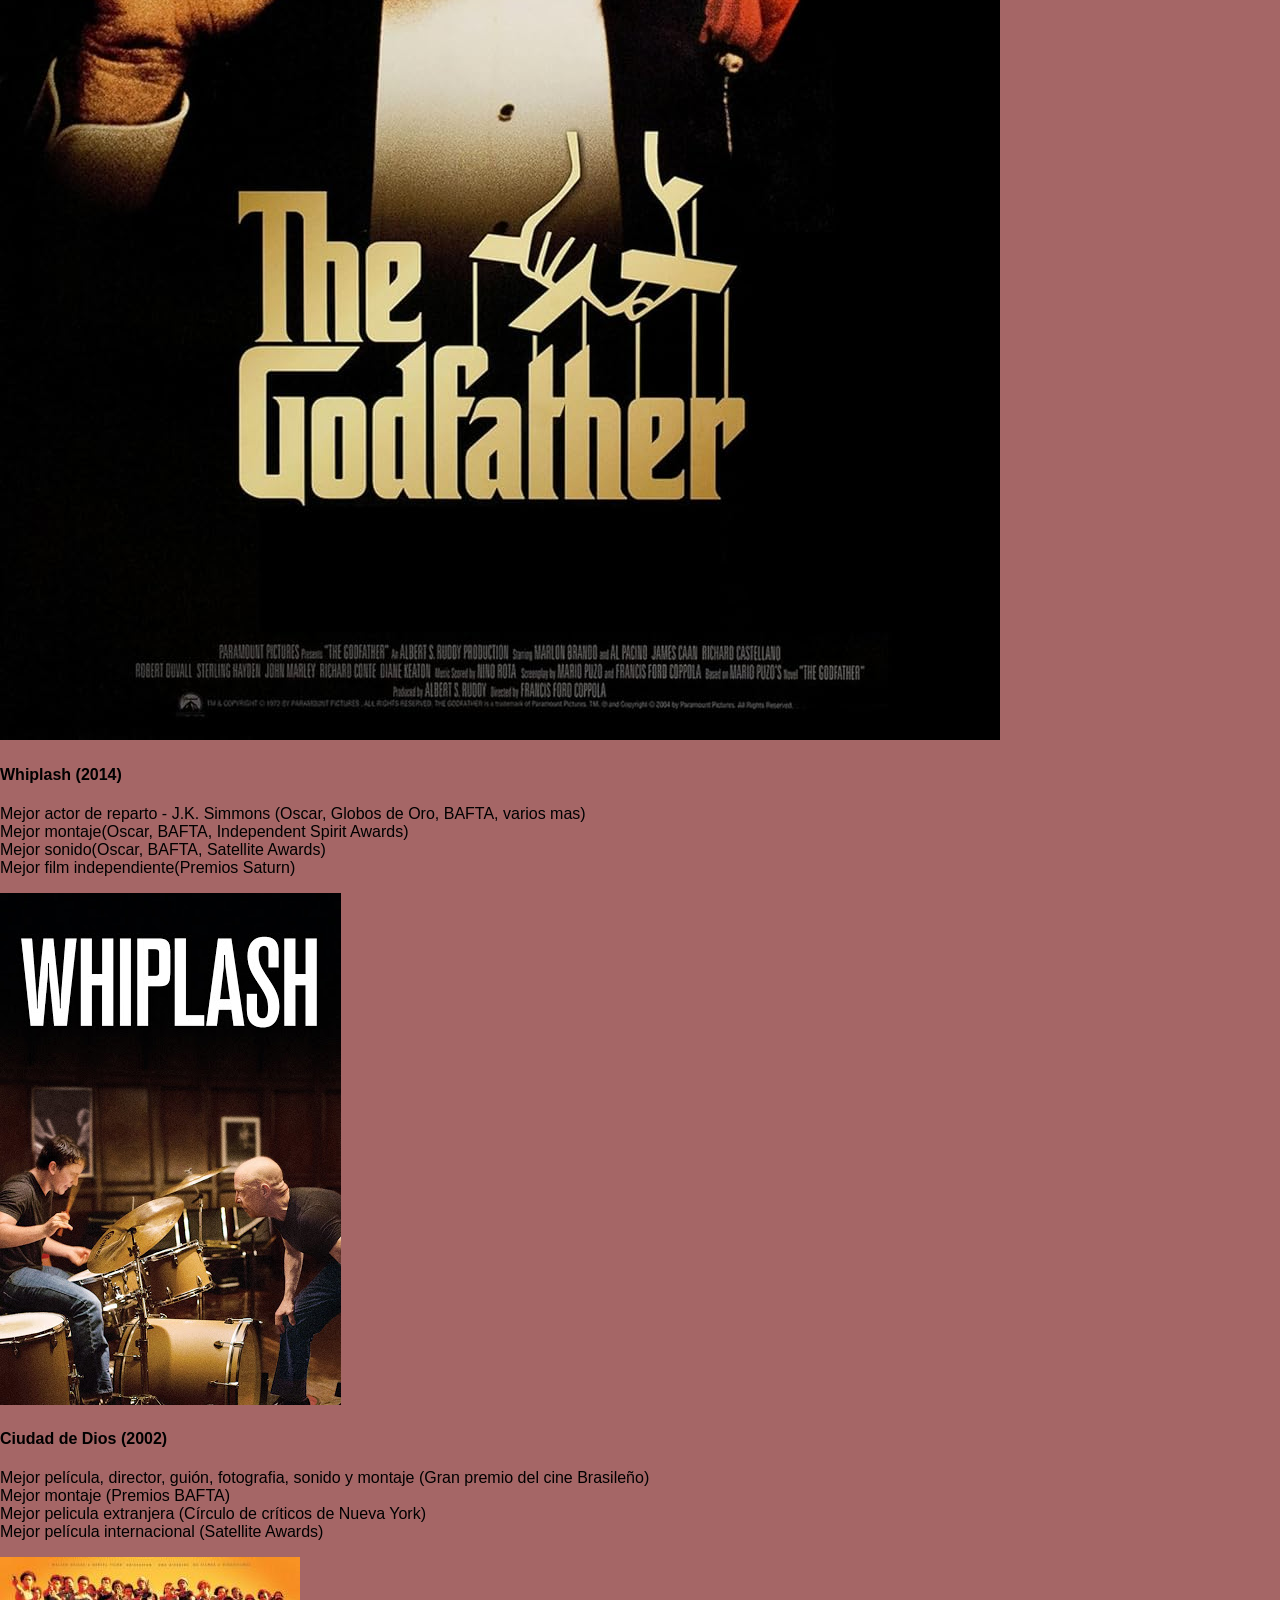
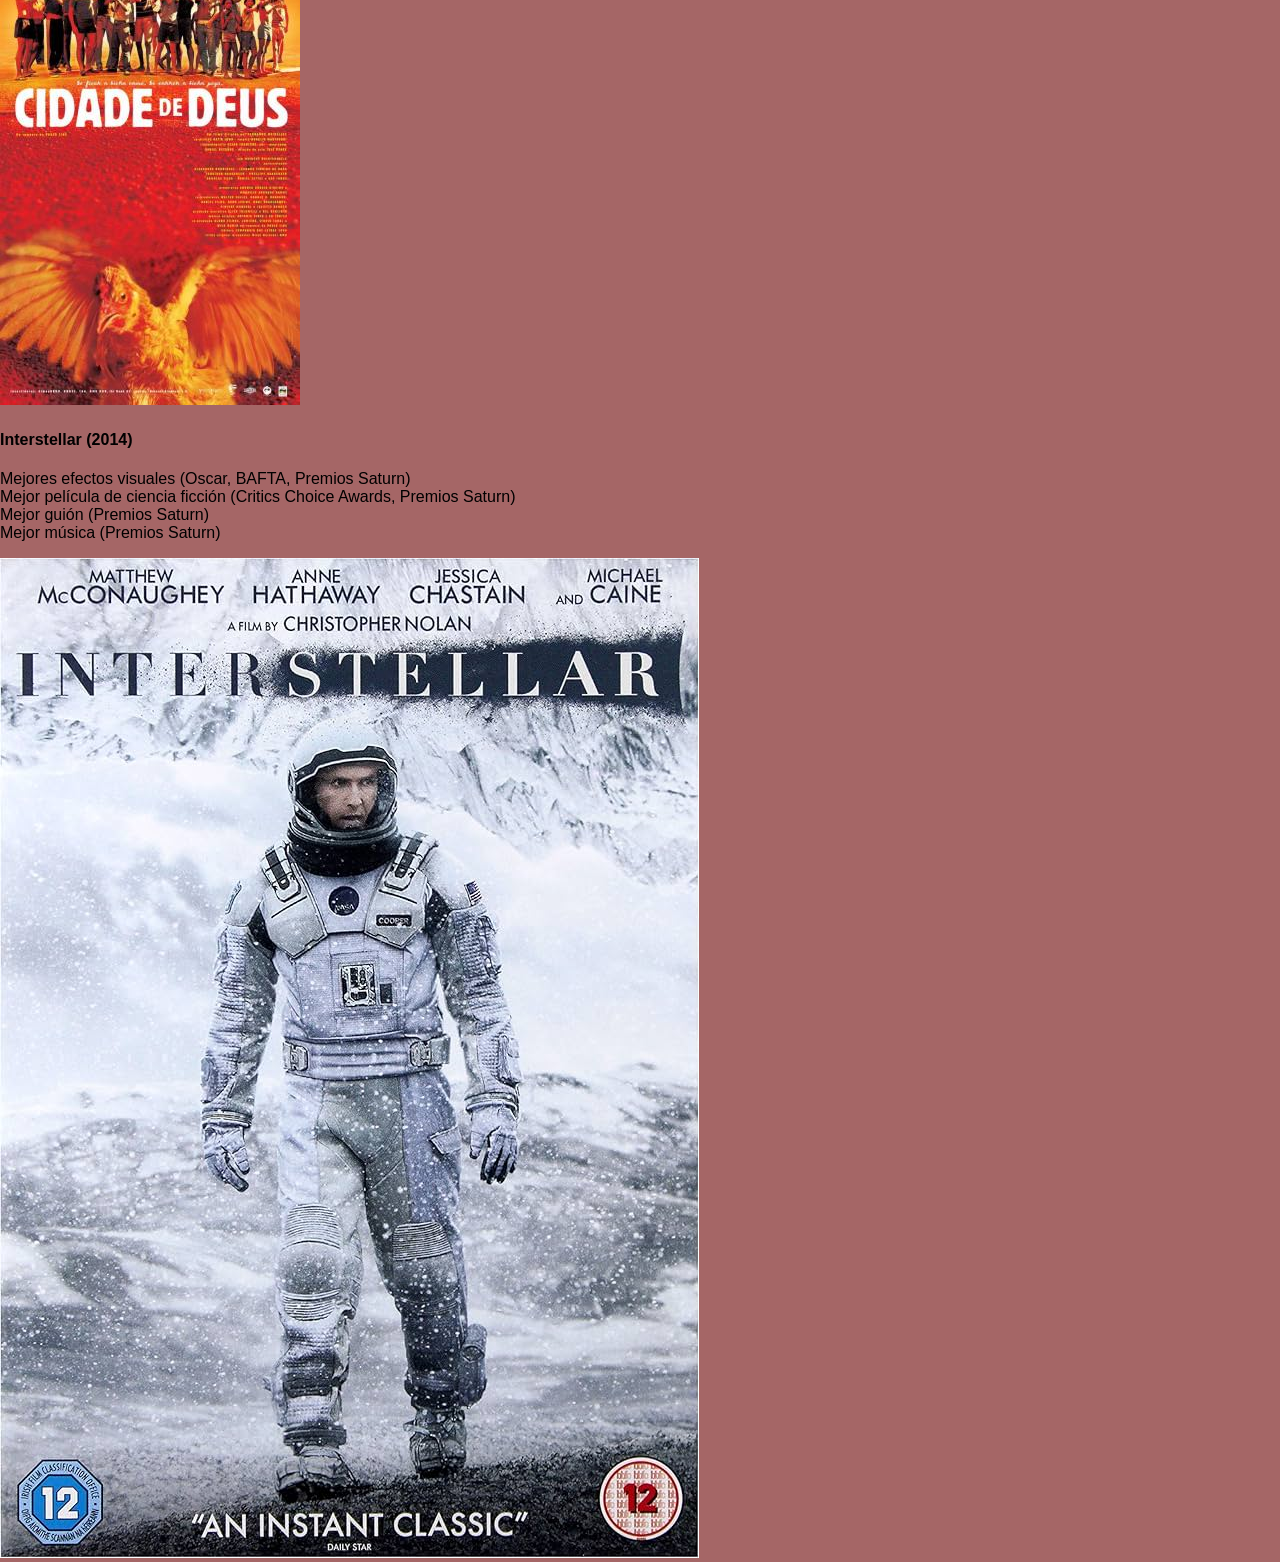
<file: subpágina_Premios.html>
<!DOCTYPE html>
<html lang="es">
<head>
    <meta charset="UTF-8">
    <meta name="viewport" content="width=device-width, initial-scale=1.0">
    <title>Premios</title>
    <link rel="stylesheet" href="styles.css">
</head>

<body>
  <header>
    <h1>Nuestras películas favoritas</h1>
  </header>

  <nav class="menu">
    <ul class="menu-list">
        <li><a href="#peliculas">Películas</a></li>
        <li><a href="#ranking">Ranking</a></li>
        <li><a href="#premios">Premios</a></li>
        <li><a href="#cartelera">Cartelera</a></li>
        <li><a href="#PAS">Peliculas a seguir</a></li>
    </ul>
  </nav>

<section id="Premios" class="section">
  <h2>Premios</h2>
  <p>En esta sección se presentan los premios obtenidos 
  por algunas de nuestras películas favoritas, destacando aquellos 
  mas relevantes y significativos en la industria 
  cinematográfica.</p>
</section>  


<article id="pelicula1">
 <h4>El viaje de Chihiro (2001)</h4>

  <p><em>Ganadora de :</em><br>
  Mejor largometraje de animación (Oscar)<br>
  Oso de oro - Mejor película (Festival Internacional de Berlin)<br>
  Mejor dirección, guión y música (Premios Annie)<br>
  </p>

  <img src="Chihiro.jpg" alt="Chihiro">  

</article> 

<article id="pelicula2">
  <h4>Star Wars Episodio III: La venganza de los Sith (2005)</h4>

  <p><em>Ganadora de :</em><br>
  Mejor película de ciencia ficción(Premios Saturn)<br>
  Mejores efectos especiales (Satellite Awards)<br>
  Mejor música (Saturn)<br>
  Mejor sonido (Satellite Awards)<br>
  Peor actor secundario (Premios Razzie)</p>

 <img src="SW_EpIII.jpg" alt="Star Wars">

</article>   

<article id="pelicula3">
  <h4>El Padrino (1972)</h4>

  <p><em>Ganadora de :</em><br>
  Mejor película (Oscar / Globos de Oro)<br>
  Mejor actor principal - Marlon Brando (Oscar / Globos de Oro)<br>
  Mejor actor -Al Pacino (National Board of Review
  / National Society of Film Critics)<br>
  Mejor guión (Oscar / Globos de Oro / Sindicato de Guionistas)<br></p>
 
  <img src="El_padrino.jpg" alt="El Padrino"> 

</article>


<article id="pelicula4">
  <h4>Whiplash (2014)</h4>
  
  <p>Mejor actor de reparto - J.K. Simmons
  (Oscar, Globos de Oro, BAFTA, varios mas)<br>
  Mejor montaje(Oscar, BAFTA, Independent Spirit Awards)<br>
  Mejor sonido(Oscar, BAFTA, Satellite Awards)<br>
  Mejor film independiente(Premios Saturn)</p>  

  <img src="Whiplash.jpg" alt="Whiplash">   
</article>

<article id="pelicula5">
  <h4>Ciudad de Dios (2002)</h4>
  <p>Mejor película, director, guión, fotografia, sonido y montaje
  (Gran premio del cine Brasileño)<br>
  Mejor montaje (Premios BAFTA)<br>
  Mejor pelicula extranjera (Círculo de críticos de Nueva York)<br>
  Mejor película internacional (Satellite Awards)<br>
  </p>

  <img src="Ciudad_de_Dios.jpg" alt="Ciudad de Dios"> 

</article>


<article id="pelicula6">
  <h4>Interstellar (2014)</h4>

  <p>Mejores efectos visuales (Oscar, BAFTA, Premios Saturn)<br>
  Mejor película de ciencia ficción (Critics Choice Awards, Premios Saturn)<br>
  Mejor guión (Premios Saturn)<br>
  Mejor música (Premios Saturn)<br></p>

  <img src="Interstellar.jpg" alt="Interstellar">   
</article>

</section>
</body>
</html>
</file>
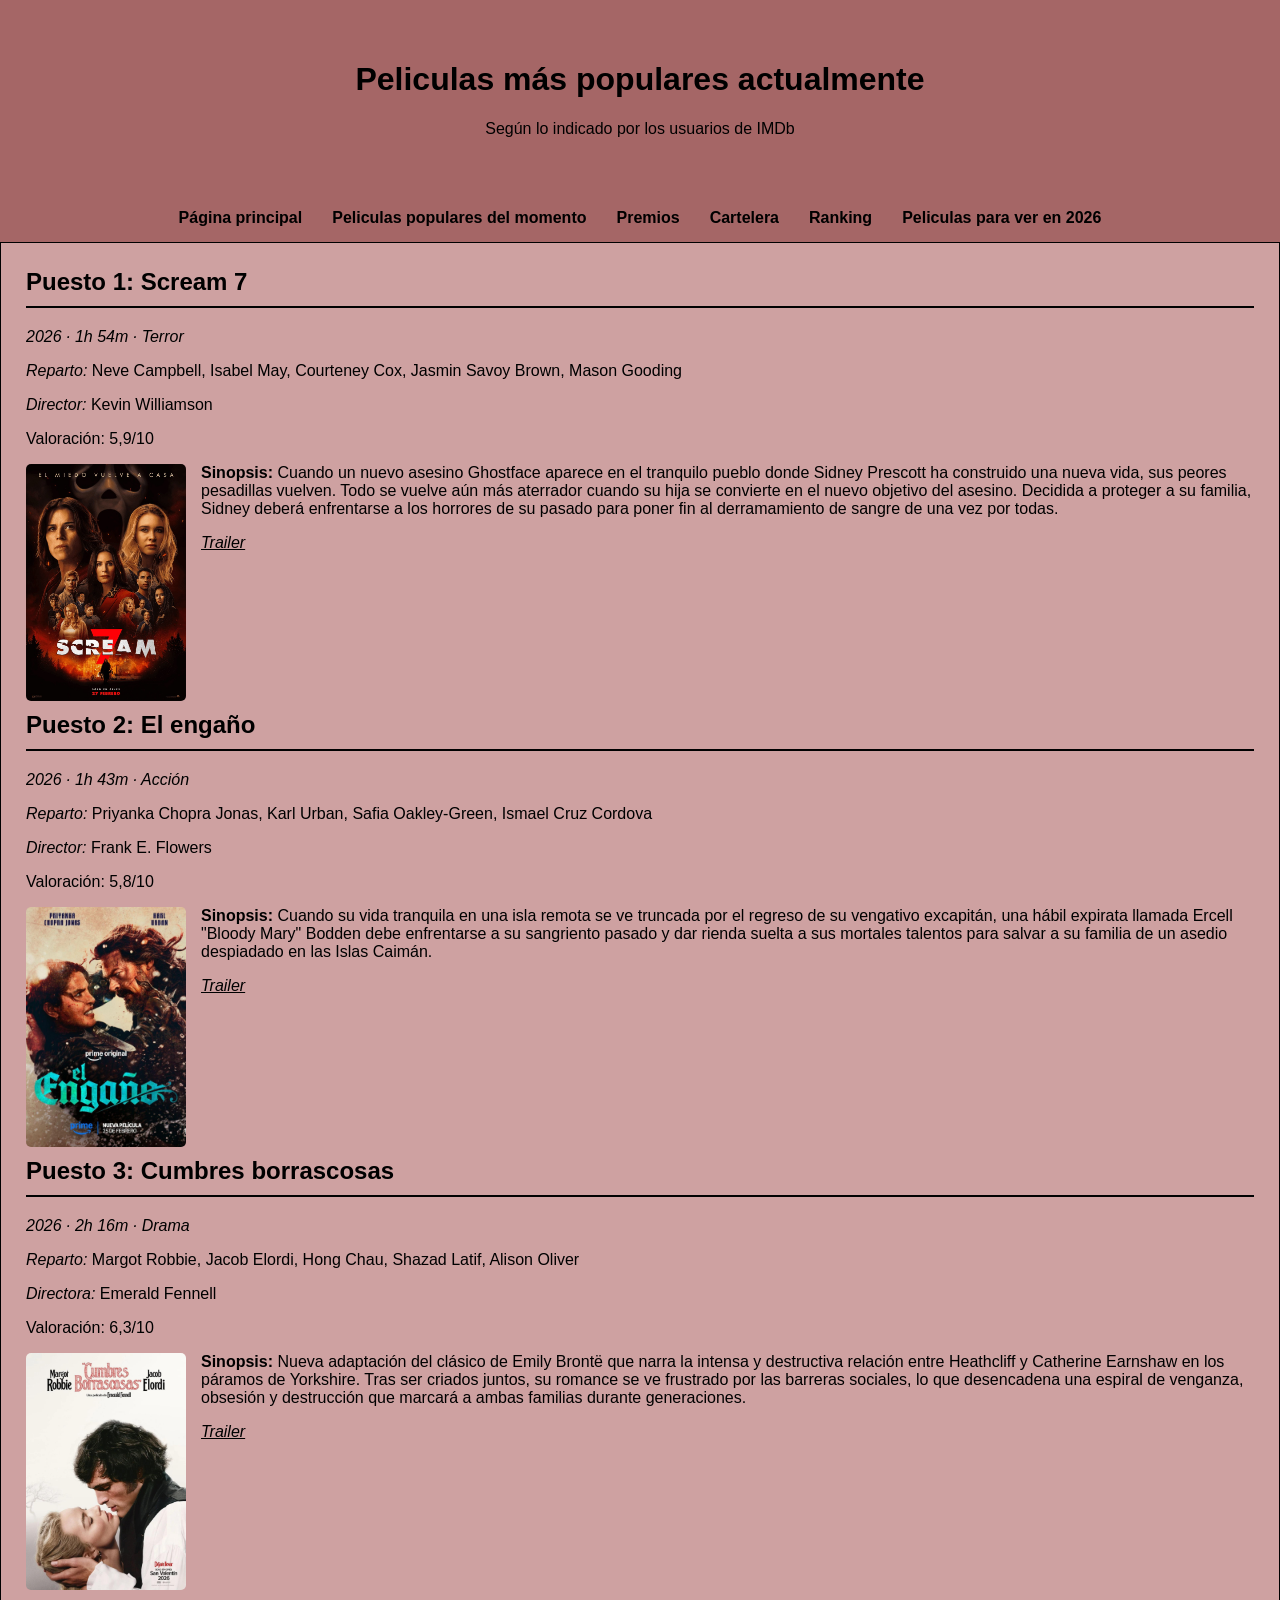
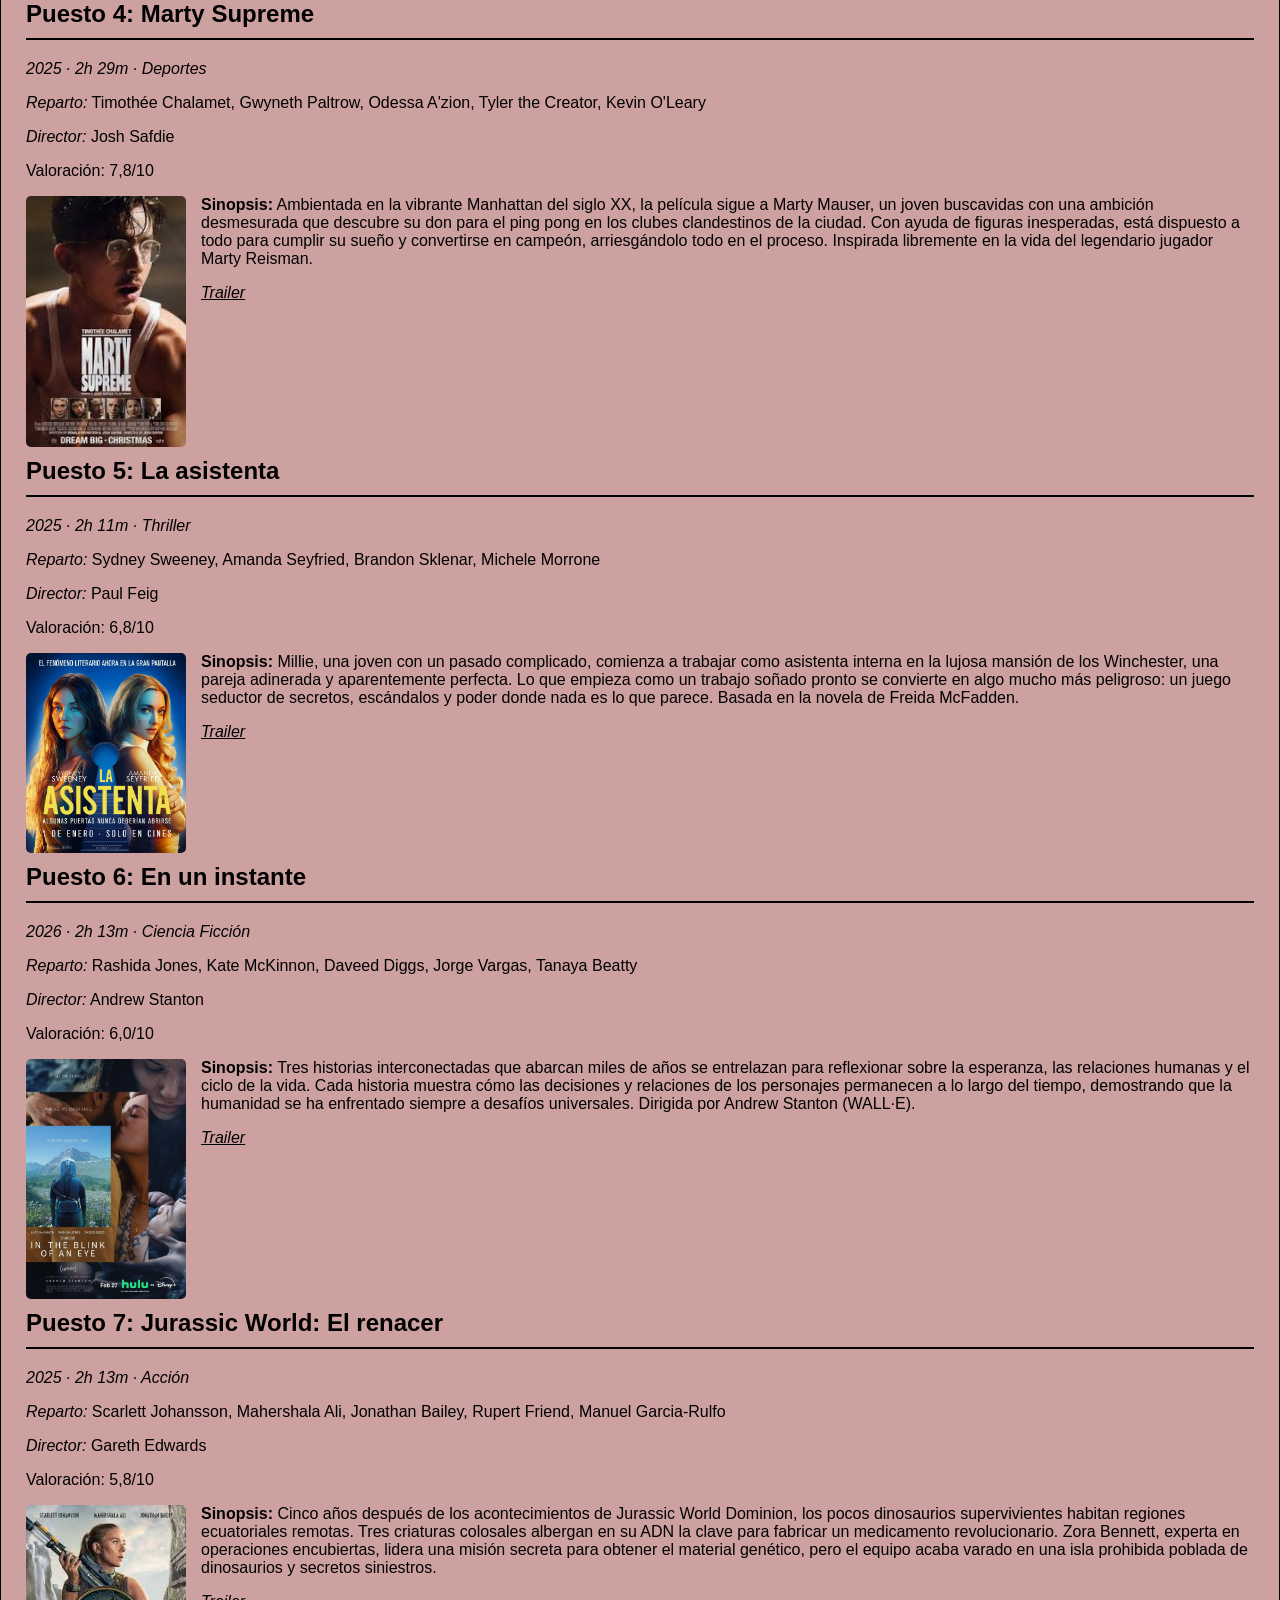
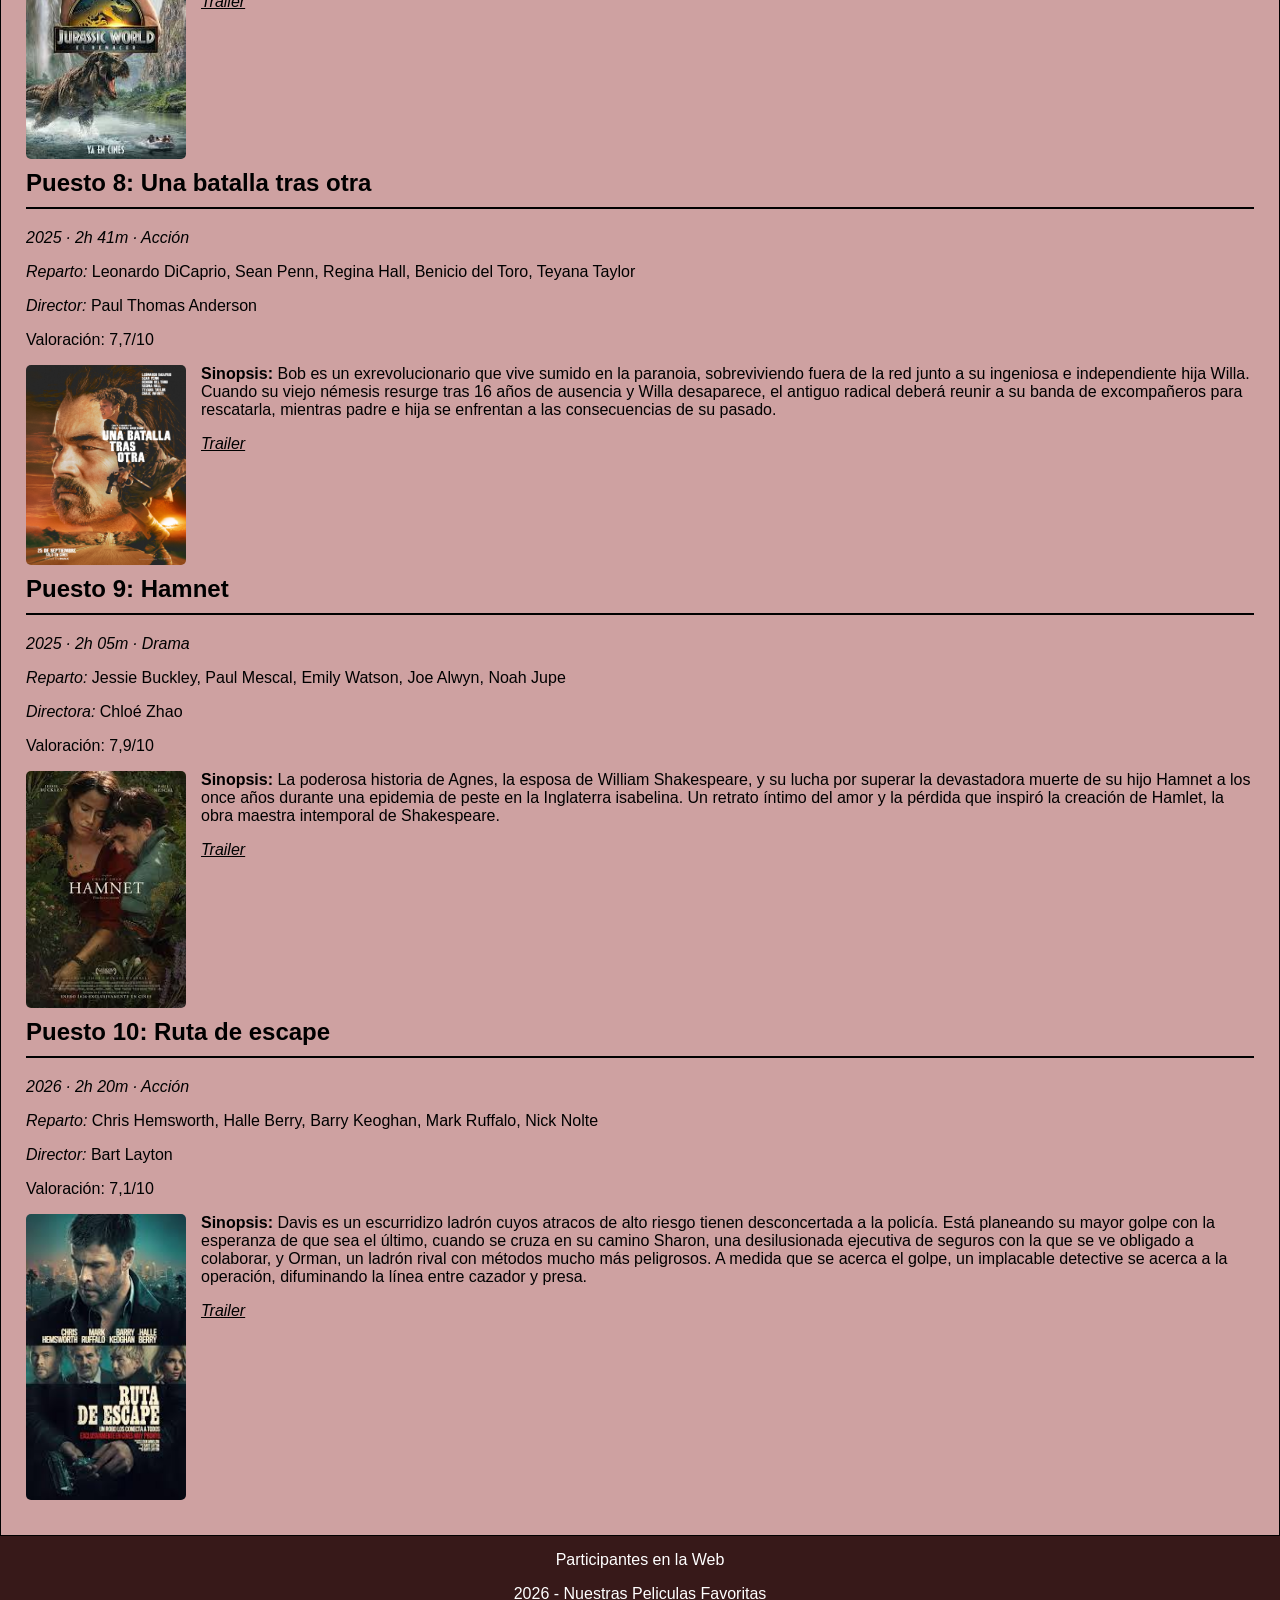
<file: Actividad_Grupal_LenguajeDeMarcas/subpágina_populares.html>
<!DOCTYPE html>
<html lang="es">
<head>
    <meta charset="UTF-8">
    <meta name="viewport" content="width=device-width, initial-scale=1.0">
    <link rel="stylesheet" href="styles.css">
    <title>Peliculas populares</title>
</head>
<body>
    <!-- CABECERA PRINCIPAL -->
    <header class="header"> 
        <h1>Peliculas más populares actualmente</h1>
        <p>Según lo indicado por los usuarios de IMDb</p>
    </header>

    <!-- MENÚ DE NAVEGACIÓN entre las subpáginas -->
    <nav class="menu">
        <ul class="menu-list">
            <li><a href="index.html">Página principal</a></li>
            <li><a href="subpágina_populares.html">Peliculas populares del momento</a></li>
            <li><a href="subpagina.Premios.html">Premios</a></li>
            <li><a href="subpagina_Cartelera.html">Cartelera</a></li>
            <li><a href="subpagina_Ranking.html">Ranking</a></li>
            <li><a href="subpágina_PAS.html">Peliculas para ver en 2026</a></li>
        </ul>
    </nav>

    <!-- SECCIÓN PRINCIPAL: listado de películas populares con imagen, datos, sinopsis y trailer -->
    <section id="populares" class="section">

        <article id="peli1">
            <h2>Puesto 1: Scream 7</h2>
            <p><em>2026 · 1h 54m · Terror</em></p>
            <p><em>Reparto:</em> Neve Campbell, Isabel May, Courteney Cox, Jasmin Savoy Brown, Mason Gooding</p>
            <p><em>Director:</em> Kevin Williamson</p>
            <p>Valoración: 5,9/10</p>
            <!-- Imagen con float left en CSS para que la sinopsis quede a la derecha -->
            <img src="Scream7.jpg" alt="Scream7">
            <p id="sinopsis"><strong>Sinopsis:</strong> Cuando un nuevo asesino Ghostface aparece en el tranquilo pueblo donde Sidney Prescott ha construido una nueva vida, sus peores pesadillas vuelven. Todo se vuelve aún más aterrador cuando su hija se convierte en el nuevo objetivo del asesino. Decidida a proteger a su familia, Sidney deberá enfrentarse a los horrores de su pasado para poner fin al derramamiento de sangre de una vez por todas.</p>
            <p><a href="https://www.youtube.com/watch?v=bK-Sam8baFU" target="_blank"><em>Trailer</em></a></p>
        </article>

        <article id="peli2">
            <h2>Puesto 2: El engaño</h2>
            <p><em>2026 · 1h 43m · Acción</em></p>
            <p><em>Reparto:</em> Priyanka Chopra Jonas, Karl Urban, Safia Oakley-Green, Ismael Cruz Cordova</p>
            <p><em>Director:</em> Frank E. Flowers</p>
            <p>Valoración: 5,8/10</p>
            <img src="El_Engaño.jpg" alt="Engaño">
            <p id="sinopsis"><strong>Sinopsis:</strong> Cuando su vida tranquila en una isla remota se ve truncada por el regreso de su vengativo excapitán, una hábil expirata llamada Ercell "Bloody Mary" Bodden debe enfrentarse a su sangriento pasado y dar rienda suelta a sus mortales talentos para salvar a su familia de un asedio despiadado en las Islas Caimán.</p>
            <p><a href="https://www.youtube.com/watch?v=ba6NslzXkzs" target="_blank"><em>Trailer</em></a></p>
        </article>

        <article id="peli3">
            <h2>Puesto 3: Cumbres borrascosas</h2>
            <p><em>2026 · 2h 16m · Drama</em></p>
            <p><em>Reparto:</em> Margot Robbie, Jacob Elordi, Hong Chau, Shazad Latif, Alison Oliver</p>
            <p><em>Directora:</em> Emerald Fennell</p>
            <p>Valoración: 6,3/10</p>
            <img src="Cumbres_Bochornosas.jpg" alt="Cumbres Borrascosas">
            <p id="sinopsis"><strong>Sinopsis:</strong> Nueva adaptación del clásico de Emily Brontë que narra la intensa y destructiva relación entre Heathcliff y Catherine Earnshaw en los páramos de Yorkshire. Tras ser criados juntos, su romance se ve frustrado por las barreras sociales, lo que desencadena una espiral de venganza, obsesión y destrucción que marcará a ambas familias durante generaciones.</p>
            <p><a href="https://www.youtube.com/watch?v=RNynG8dMp5w" target="_blank"><em>Trailer</em></a></p>
        </article>

        <article id="peli4">
            <h2>Puesto 4: Marty Supreme</h2>
            <p><em>2025 · 2h 29m · Deportes</em></p>
            <p><em>Reparto:</em> Timothée Chalamet, Gwyneth Paltrow, Odessa A'zion, Tyler the Creator, Kevin O'Leary</p>
            <p><em>Director:</em> Josh Safdie</p>
            <p>Valoración: 7,8/10</p>
            <img src="Marty_Supreme.jpg" alt="Marty Supremo">
            <p id="sinopsis"><strong>Sinopsis:</strong> Ambientada en la vibrante Manhattan del siglo XX, la película sigue a Marty Mauser, un joven buscavidas con una ambición desmesurada que descubre su don para el ping pong en los clubes clandestinos de la ciudad. Con ayuda de figuras inesperadas, está dispuesto a todo para cumplir su sueño y convertirse en campeón, arriesgándolo todo en el proceso. Inspirada libremente en la vida del legendario jugador Marty Reisman.</p>
            <p><a href="https://www.youtube.com/watch?v=s9gSuKaKcqM" target="_blank"><em>Trailer</em></a></p>
        </article>

        <article id="peli5">
            <h2>Puesto 5: La asistenta</h2>
            <p><em>2025 · 2h 11m · Thriller</em></p>
            <p><em>Reparto:</em> Sydney Sweeney, Amanda Seyfried, Brandon Sklenar, Michele Morrone</p>
            <p><em>Director:</em> Paul Feig</p>
            <p>Valoración: 6,8/10</p>
            <img src="La_Asistenta.jpg" alt="Asistenta">
            <p id="sinopsis"><strong>Sinopsis:</strong> Millie, una joven con un pasado complicado, comienza a trabajar como asistenta interna en la lujosa mansión de los Winchester, una pareja adinerada y aparentemente perfecta. Lo que empieza como un trabajo soñado pronto se convierte en algo mucho más peligroso: un juego seductor de secretos, escándalos y poder donde nada es lo que parece. Basada en la novela de Freida McFadden.</p>
            <p><a href="https://www.youtube.com/watch?v=IMrebLqjVVQ" target="_blank"><em>Trailer</em></a></p>
        </article>

        <article id="peli6">
            <h2>Puesto 6: En un instante</h2>
            <p><em>2026 · 2h 13m · Ciencia Ficción</em></p>
            <p><em>Reparto:</em> Rashida Jones, Kate McKinnon, Daveed Diggs, Jorge Vargas, Tanaya Beatty</p>
            <p><em>Director:</em> Andrew Stanton</p>
            <p>Valoración: 6,0/10</p>
            <img src="Instante.jpg" alt="Instante">
            <p id="sinopsis"><strong>Sinopsis:</strong> Tres historias interconectadas que abarcan miles de años se entrelazan para reflexionar sobre la esperanza, las relaciones humanas y el ciclo de la vida. Cada historia muestra cómo las decisiones y relaciones de los personajes permanecen a lo largo del tiempo, demostrando que la humanidad se ha enfrentado siempre a desafíos universales. Dirigida por Andrew Stanton (WALL·E).</p>
            <p><a href="https://www.youtube.com/watch?v=HeH_OPtktHw" target="_blank"><em>Trailer</em></a></p>
        </article>

        <article id="peli7">
            <h2>Puesto 7: Jurassic World: El renacer</h2>
            <p><em>2025 · 2h 13m · Acción</em></p>
            <p><em>Reparto:</em> Scarlett Johansson, Mahershala Ali, Jonathan Bailey, Rupert Friend, Manuel Garcia-Rulfo</p>
            <p><em>Director:</em> Gareth Edwards</p>
            <p>Valoración: 5,8/10</p>
            <img src="JurasicWorld.jpg" alt="Jurasic world">
            <p id="sinopsis"><strong>Sinopsis:</strong> Cinco años después de los acontecimientos de Jurassic World Dominion, los pocos dinosaurios supervivientes habitan regiones ecuatoriales remotas. Tres criaturas colosales albergan en su ADN la clave para fabricar un medicamento revolucionario. Zora Bennett, experta en operaciones encubiertas, lidera una misión secreta para obtener el material genético, pero el equipo acaba varado en una isla prohibida poblada de dinosaurios y secretos siniestros.</p>
            <p><a href="https://www.youtube.com/watch?v=1R3LTANp7hw" target="_blank"><em>Trailer</em></a></p>
        </article>

        <article id="peli8">
            <h2>Puesto 8: Una batalla tras otra</h2>
            <p><em>2025 · 2h 41m · Acción</em></p>
            <p><em>Reparto:</em> Leonardo DiCaprio, Sean Penn, Regina Hall, Benicio del Toro, Teyana Taylor</p>
            <p><em>Director:</em> Paul Thomas Anderson</p>
            <p>Valoración: 7,7/10</p>
            <img src="OBAA.jpg" alt="Una tras otra">
            <p id="sinopsis"><strong>Sinopsis:</strong> Bob es un exrevolucionario que vive sumido en la paranoia, sobreviviendo fuera de la red junto a su ingeniosa e independiente hija Willa. Cuando su viejo némesis resurge tras 16 años de ausencia y Willa desaparece, el antiguo radical deberá reunir a su banda de excompañeros para rescatarla, mientras padre e hija se enfrentan a las consecuencias de su pasado.</p>
            <p><a href="https://www.youtube.com/watch?v=b2SSjY1cN7k" target="_blank"><em>Trailer</em></a></p>
        </article>

        <article id="peli9">
            <h2>Puesto 9: Hamnet</h2>
            <p><em>2025 · 2h 05m · Drama</em></p>
            <p><em>Reparto:</em> Jessie Buckley, Paul Mescal, Emily Watson, Joe Alwyn, Noah Jupe</p>
            <p><em>Directora:</em> Chloé Zhao</p>
            <p>Valoración: 7,9/10</p>
            <img src="Hamnet.jpg" alt="Hamlet">
            <p id="sinopsis"><strong>Sinopsis:</strong> La poderosa historia de Agnes, la esposa de William Shakespeare, y su lucha por superar la devastadora muerte de su hijo Hamnet a los once años durante una epidemia de peste en la Inglaterra isabelina. Un retrato íntimo del amor y la pérdida que inspiró la creación de Hamlet, la obra maestra intemporal de Shakespeare.</p>
            <p><a href="https://www.youtube.com/watch?v=Ith7z6FzLe0" target="_blank"><em>Trailer</em></a></p>
        </article>

        <article id="peli10">
            <h2>Puesto 10: Ruta de escape</h2>
            <p><em>2026 · 2h 20m · Acción</em></p>
            <p><em>Reparto:</em> Chris Hemsworth, Halle Berry, Barry Keoghan, Mark Ruffalo, Nick Nolte</p>
            <p><em>Director:</em> Bart Layton</p>
            <p>Valoración: 7,1/10</p>
            <img src="Ruta_de_escape.jpg" alt="Ruta escape">
            <p id="sinopsis"><strong>Sinopsis:</strong> Davis es un escurridizo ladrón cuyos atracos de alto riesgo tienen desconcertada a la policía. Está planeando su mayor golpe con la esperanza de que sea el último, cuando se cruza en su camino Sharon, una desilusionada ejecutiva de seguros con la que se ve obligado a colaborar, y Orman, un ladrón rival con métodos mucho más peligrosos. A medida que se acerca el golpe, un implacable detective se acerca a la operación, difuminando la línea entre cazador y presa.</p>
            <p><a href="https://www.youtube.com/watch?v=5401mLG15qI" target="_blank"><em>Trailer</em></a></p>
        </article>

    </section>

    <!-- PIE DE PÁGINA común a todas las subpáginas -->
    <footer class="footer">
        <div class="footer-columns">
            <div>Participantes en la Web</div>
        </div>
        <p>2026 - Nuestras Peliculas Favoritas</p>
    </footer>

</body>
</html>
</file>
<file: styles.css>
body{
    margin: 0;
    font-family: Arial, Helvetica, sans-serif;
    background-color: #a56666
}
.header{
    background-color: #a56666;
    color: rgb(0, 0, 0);
    text-align: center;
    padding: 40px;
}

.integrantes{
   background-color: #cea1a1;
   color: rgb(0, 0, 0);
   text-align: center;
   list-style: none;
   padding: 20px;
   border: 10px;
}

.nombres-list{
   list-style: none;
   text-align: center;
}
.menu{
    background-color: #a56666;
    color:rgb(0, 0, 0)
}

.menu-list{
    list-style: none;
    margin: 0;
    padding: 15px;
    display: flex;
    justify-content: center;
    gap: 30px;
}
.menu-list a{
    color: #000000;
    text-decoration: none;
    font-weight: bold;
}
.main {
    width: 85%;
    margin: 30px auto;
    display: flex;
    flex-direction: column;
    gap: 40px
}
.section {
    background-color: #cea1a1;
    padding: 25px;
    border: 1px solid #000000;
}
.section h2{
    margin-top: 0;
    border-bottom: 2px solid;
    padding-bottom: 10px
}

.contact-form {
    display: flex;
    flex-direction: column;
    gap: 15px;
}

.form-group{
    display: flex;
    flex-direction: column;
}

.form-group input, .form-group textarea {
    padding: 10px;
    border: 1px solid;
}

.form-group textarea {
    height: 120px;
}

.form-group input[type="submit"] {
    width: 160px;
    background-color: #a56666;
    color: #000000;
    border: none;
    cursor: pointer
}

.form-group input[type="submit"]:hover {
    width: 160px;
    background-color: #a56666;
    color: #000000;
    border: none;
    cursor: pointer
}
.miBoton {
    background-color: #a56666; /* color normal */
    color: rgb(0, 0, 0);
    padding: 10px 20px;
    border: none;
    border-radius: 5px;
    cursor: pointer;
    transition: background-color 0.3s ease; /* animación suave */
    }

.miBoton:hover {
    background-color: #cea1a1; /* color al pasar el ratón */
}

#cartelera {
    padding: 10px;
    border: 2px solid #000000;
    border-radius: 10px;
    text-align: center;
    background-color: #cea1a1;
}

#cartelera img{
    height: 300px;

}
.peliculas{
    display: flex;
    flex-wrap: wrap;
    gap: 32px; /* separación entre recuadros */

}
img:hover {
    transform: scale(1.1);
    transition: transform 0.3s ease;
}

#sinopsis {
    flex: 1;
    text-align: left;
    min-width: 200px;
}
#premios img {
    width: 160px;
    border-radius: 5px;
}

#Favoritas img {
    width: 160px;
    border-radius: 5px;
}

#PAS img {
    width: 160px;
    border-radius: 5px;
}

#populares img {
    width: 160px;
    border-radius: 5px;
}

.footer {
    background-color: #a56666;
    color:#000000;
    text-align: center;
    padding: 15px;
}
</file>
<file: Actividad_Grupal_LenguajeDeMarcas/styles.css>
body{
    margin: 0;
    font-family: Arial, Helvetica, sans-serif;
    background-color: #a56666
}
.header{
    background-color: #a56666;
    color: rgb(0, 0, 0);
    text-align: center;
    padding: 40px;
}

.integrantes{
   background-color: #cea1a1;
   color: rgb(0, 0, 0);
   text-align: center;
   list-style: none;
   padding: 20px;
   border: 10px;
}

.nombres-list{
   list-style: none;
   text-align: center;
}
.menu{
    background-color: #a56666;
    color:rgb(0, 0, 0)
}

.menu-list{
    list-style: none;
    margin: 0;
    padding: 15px;
    display: flex;
    justify-content: center;
    gap: 30px;
}
.menu-list a{
    color: #000000;
    text-decoration: none;
    font-weight: bold;
}
.main {
    width: 85%;
    margin: 30px auto;
    display: flex;
    flex-direction: column;
    gap: 40px
}
.section {
    background-color: #cea1a1;
    padding: 25px;
    border: 1px solid #000000;
}
.section h2{
    margin-top: 0;
    border-bottom: 2px solid;
    padding-bottom: 10px
}

.contact-form {
    display: flex;
    flex-direction: column;
    gap: 15px;
}

.form-group{
    display: flex;
    flex-direction: column;
}

.form-group input, .form-group textarea {
    padding: 10px;
    border: 1px solid;
}

.form-group textarea {
    height: 120px;
}

.form-group input[type="submit"] {
    width: 160px;
    background-color: #a56666;
    color: #000000;
    border: none;
    cursor: pointer
}

.form-group input[type="submit"]:hover {
    width: 160px;
    background-color: #a56666;
    color: #000000;
    border: none;
    cursor: pointer
}
.miBoton {
    background-color: #a56666; /* color normal */
    color: rgb(0, 0, 0);
    padding: 10px 20px;
    border: none;
    border-radius: 5px;
    cursor: pointer;
    transition: background-color 0.3s ease; /* animación suave */
    }

.miBoton:hover {
    background-color: #cea1a1; /* color al pasar el ratón */
}

#cartelera {
    padding: 10px;
    border: 2px solid #000000;
    border-radius: 10px;
    text-align: center;
    background-color: #cea1a1;
}

#cartelera img{
    height: 300px;

}
.peliculas{
    display: flex;
    flex-wrap: wrap;
    gap: 32px; /* separación entre recuadros */

}
#premios img {
    width: 160px;
    border-radius: 5px;
}

#Favoritas img {
    width: 160px;
    border-radius: 5px;
}

#PAS img {
    width: 160px;
    border-radius: 5px;
}

#populares img {
    width: 160px;
    border-radius: 5px;
}

.footer {
    background-color: #371919;
    color: #ffffff;
    text-align: center;
    padding: 15px;
}


#populares img {
    width: 160px;
    border-radius: 5px;
    float: left;
    margin-right: 15px;
    margin-bottom: 10px;
}

#populares article {
    clear: both;
    overflow: hidden;
}

img:hover {
    transform: scale(1.1);
    transition: transform 0.3s ease;
}

#sinopsis {
    flex: 1;
    text-align: left;
    min-width: 200px;

}
#Favoritas img {
    width: 160px;
    border-radius: 5px;
    float: left;
    margin-right: 15px;
    margin-bottom: 10px;
}

a{
    color: inherit;
}

.section article {
    clear: both;
    overflow: hidden;
}
</file>
<file: Cartelera.css>
body{
    margin: 0;
    font-family: Arial, Helvetica, sans-serif;
    background-color: #a56666
}
section{
    background-color: #cea1a1;
    padding: 25px;
    border: 1px solid #000000;
}
h1{
    text-align: center;
    text-transform: capitalize;
}
p{
    text-align: center;
    text-transform: capitalize;
    text-overflow: ellipsis;
    text-size-adjust: unset;
}

.peliculas {
    display: flex;
    flex-wrap: wrap;
    gap: 20px; /* separación entre recuadros */
}

.pelicula {
    width: 180px;
    padding: 10px;
    border: 2px solid #ccc;
    border-radius: 10px;
    text-align: center;
    background-color: #f9f9f9;
}

.pelicula img {
    width: 100%;
    border-radius: 5px;
}


.footer {
    background-color: #a56666;
    color:#000000;
    text-align: center;
    padding: 30px;
}
</file>
